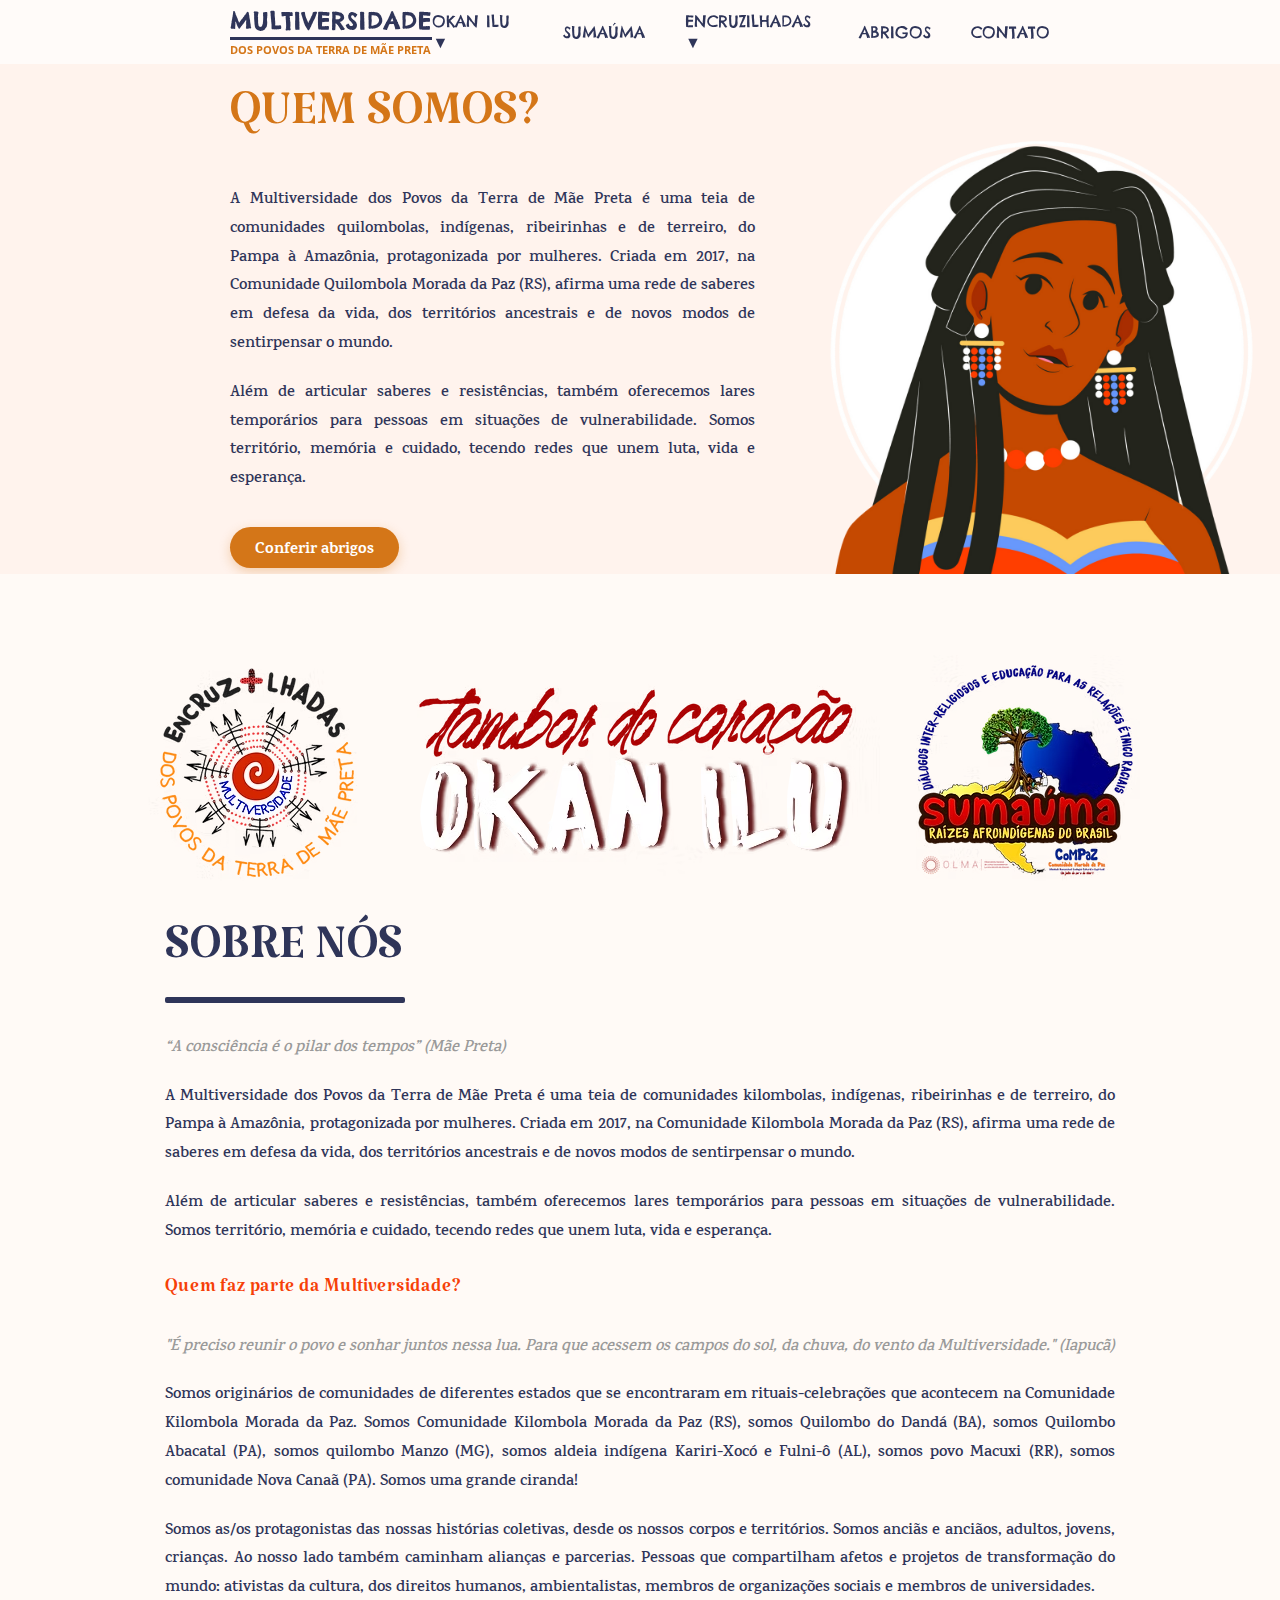
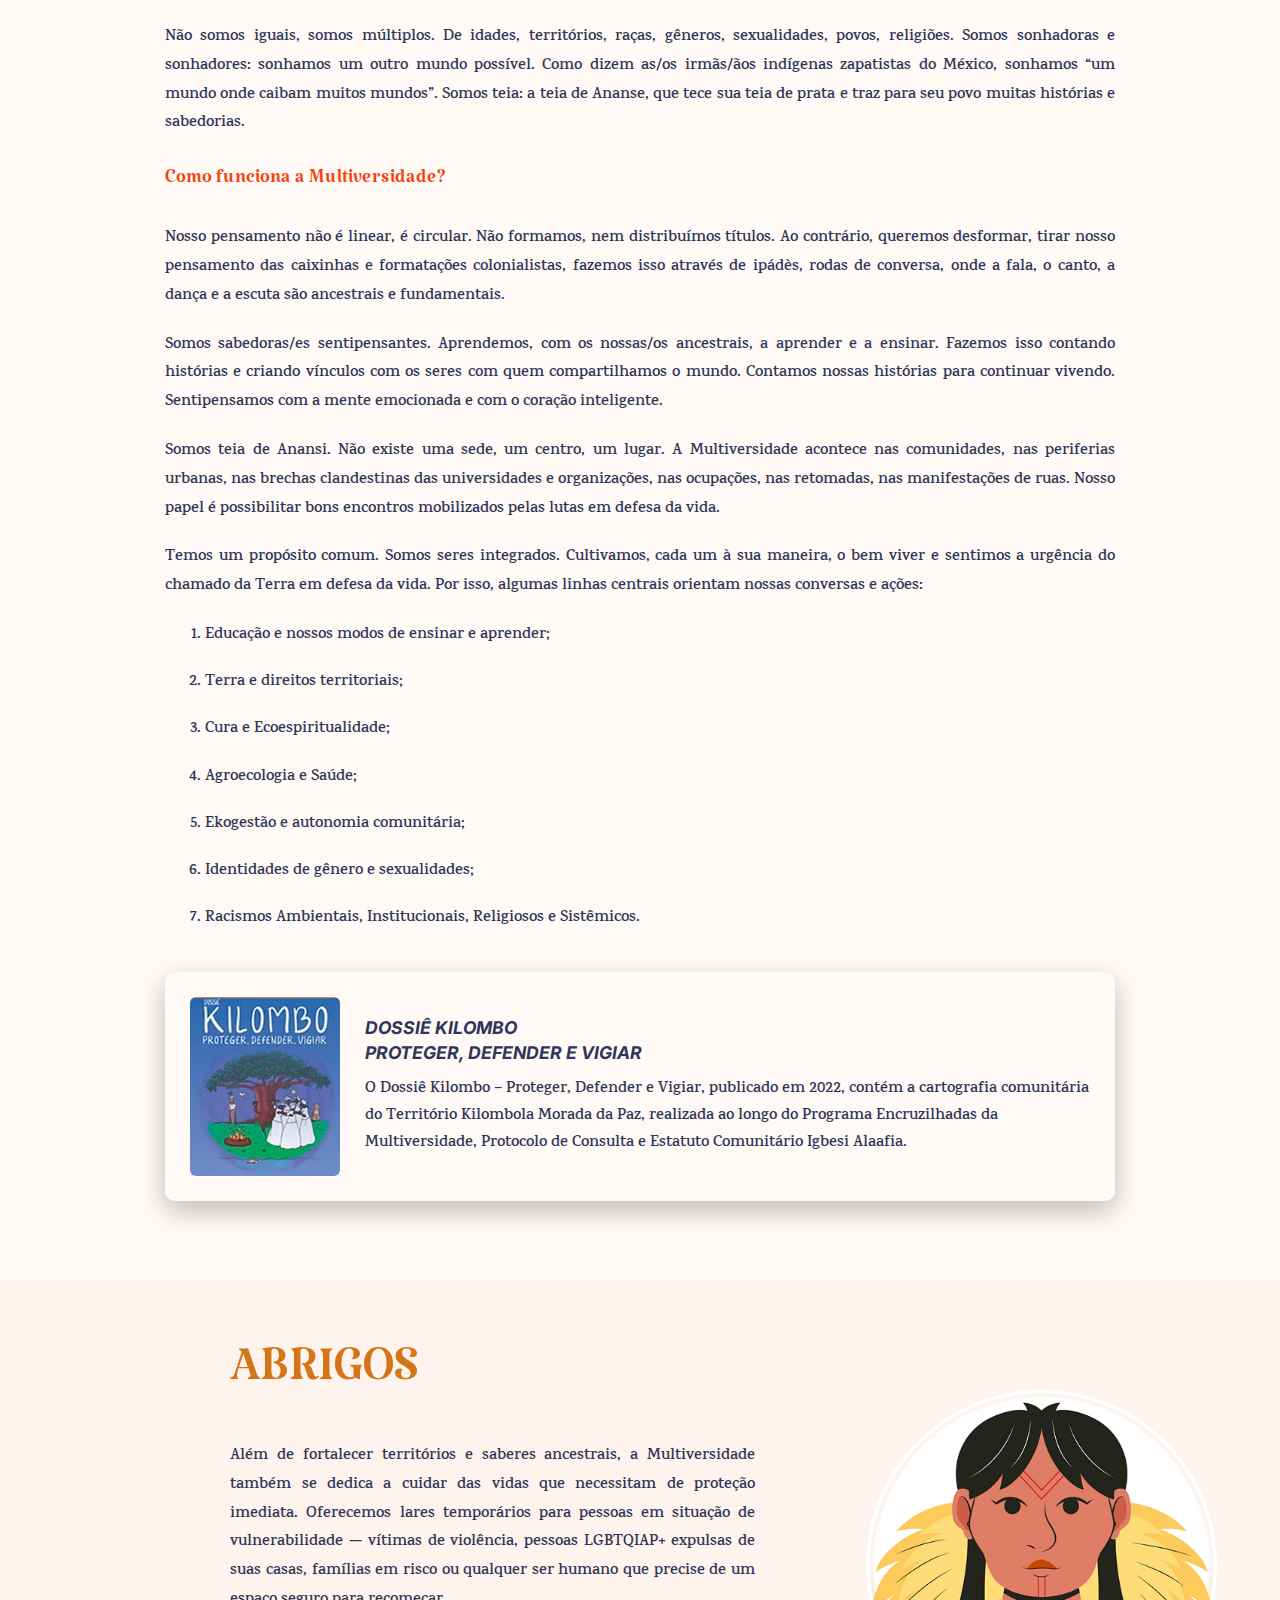
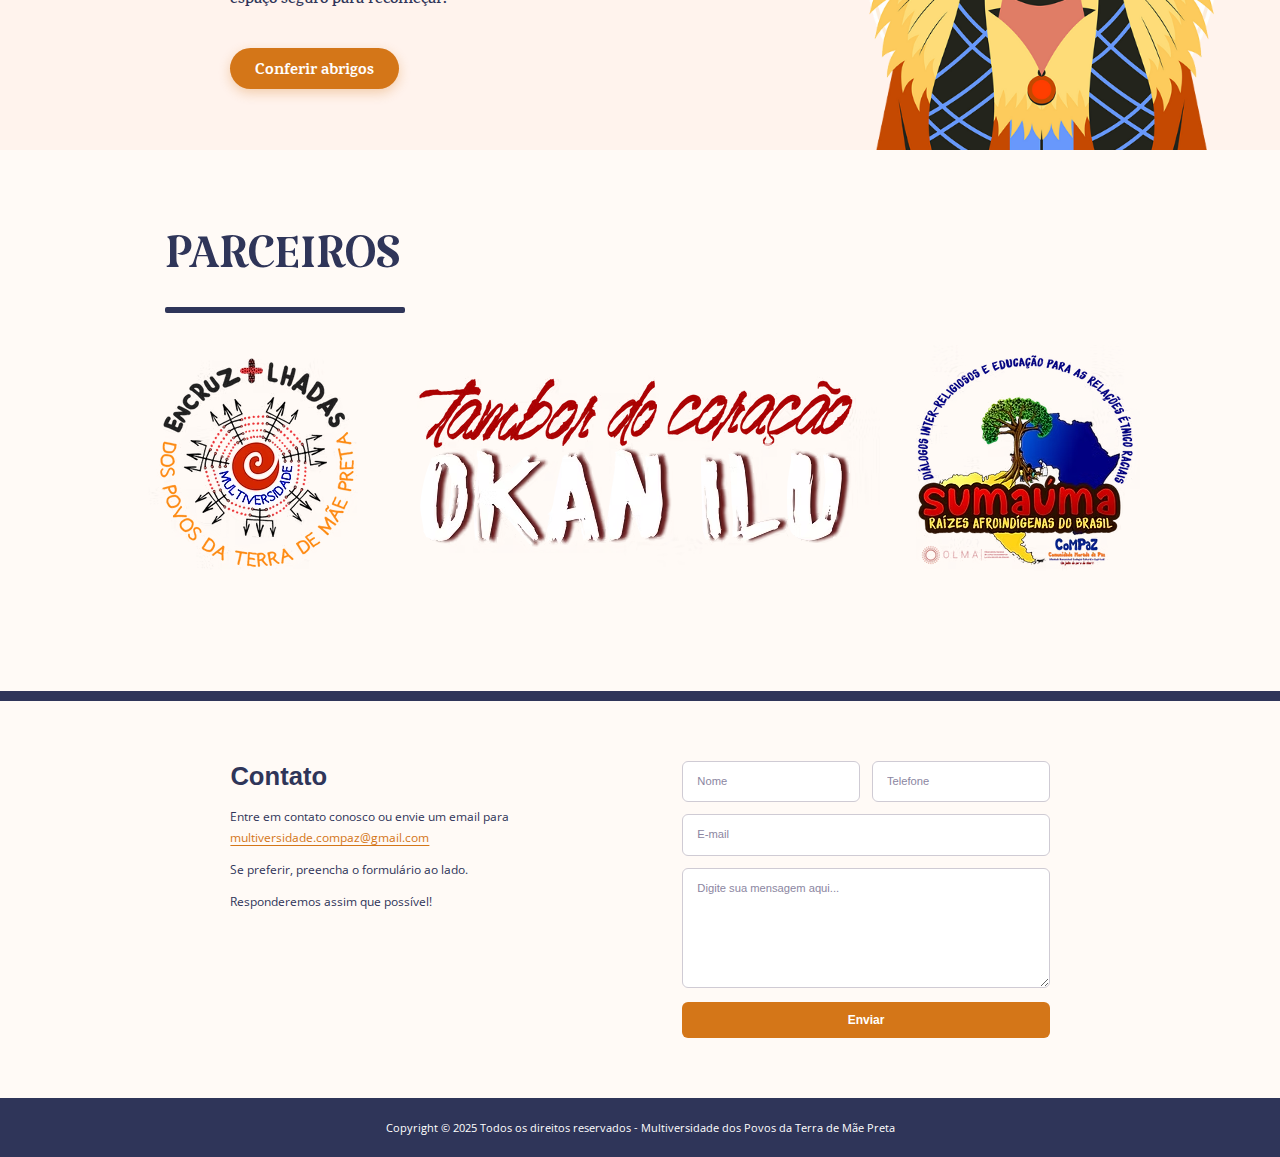
<file: index.html>
<!DOCTYPE html>
<html lang="pt-br">
  <head>
    <meta charset="UTF-8" />
    <meta name="viewport" content="width=device-width, initial-scale=1.0" />
    <link rel="stylesheet" href="./assets/css/style.css" />
    <title>Multiversidade dos Povos da Terra de Mãe Preta</title>
  </head>
  <body>
    <header class="header">
      <a href="index.html#home" class="logo-text">
        <span class="logo-title">MULTIVERSIDADE</span>
        <span class="logo-subtitle">DOS POVOS DA TERRA DE MÃE PRETA</span>
      </a>
      <button
        id="menu-toggle"
        aria-label="Abrir menu"
        aria-controls="nav"
        aria-expanded="false"
      >
        ☰
      </button>
      <nav class="navbar" id="nav">
        <button id="menu-close" aria-label="Fechar menu">✕</button>
        <ul class="nav-list">
          <li class="has-dropdown">
            <a href="okan-ilu.html" class="dropdown-toggle">
              OKAN ILU
              <span
                class="arrow"
                role="button"
                tabindex="0"
                aria-expanded="false"
                aria-label="Abrir submenu"
                >▼</span
              >
            </a>
            <ul class="dropdown">
              <li><a href="okan-ilu-2017.html" class="active">2017</a></li>
              <li><a href="okan-ilu-2018.html" class="active">2018</a></li>
              <li><a href="okan-ilu-2019.html" class="active">2019</a></li>
              <li><a href="okan-ilu-2020.html" class="active">2020</a></li>
              <li><a href="okan-ilu-2021.html" class="active">2021</a></li>
              <li><a href="okan-ilu-2022.html" class="active">2022</a></li>
            </ul>
          </li>
          <li><a href="sumauma.html">SUMAÚMA</a></li>
          <li class="has-dropdown encruzilhadas">
            <a href="encruzilhadas.html" class="dropdown-toggle">
              ENCRUZILHADAS
              <span
                class="arrow"
                role="button"
                tabindex="0"
                aria-expanded="false"
                aria-label="Abrir submenu"
                >▼</span
              >
            </a>
            <ul class="dropdown">
              <li>
                <a href="encruzilhadas-programa.html" class="active"
                  >O PROGRAMA</a
                >
              </li>
              <li>
                <a href="encruzilhadas-jovens.html" class="active"
                  >JOVENS MULTIPLICADORES</a
                >
              </li>
              <li>
                <a href="okan-ilu-2021.html" class="active">OKAN ILU 2021</a>
              </li>
              <li>
                <a href="encruzilhadas-esperanca.html" class="active"
                  >TECENDO A ESPERANÇA</a
                >
              </li>
              <li>
                <a href="encruzilhadas-festival.html" class="active"
                  >FESTIVAL DA MULTIVERSIDADE</a
                >
              </li>
              <li>
                <a href="encruzilhadas-encontros.html" class="active"
                  >ENCONTROS COMUNITÁRIOS</a
                >
              </li>
            </ul>
          </li>
          <li><a href="abrigos.html">ABRIGOS</a></li>
          <li><a href="contatos.html">CONTATO</a></li>
        </ul>
      </nav>
    </header>
    <main>
      <section class="quem-somos"id="quem-somos">
        <div class="quem-somos-container">
          <div class="quem-somos-text">
            <h2>QUEM SOMOS?</h2>
            <p>
              A Multiversidade dos Povos da Terra de Mãe Preta é uma teia de
              comunidades quilombolas, indígenas, ribeirinhas e de terreiro, do
              Pampa à Amazônia, protagonizada por mulheres. Criada em 2017, na
              Comunidade Quilombola Morada da Paz (RS), afirma uma rede de
              saberes em defesa da vida, dos territórios ancestrais e de novos
              modos de sentirpensar o mundo.
            </p>
            <p>
              Além de articular saberes e resistências, também oferecemos lares
              temporários para pessoas em situações de vulnerabilidade. Somos
              território, memória e cuidado, tecendo redes que unem luta, vida e
              esperança.
            </p>
            <a href="abrigos.html" class="btn-quem-somos">Conferir abrigos</a>
          </div>
          <div class="quem-somos-image">
            <img
              src="assets/img/index/1.png"
              alt="Ilustração de uma mulher negra/indígena com tranças longas e brincos coloridos, olhando para frente."
            />
          </div>
        </div>
      </section>

      <section class="sobre-nos" id="sobre-nos">
        <div class="sobre-nos-container">
          <div class="sobre-nos-symbol">
            <img src="assets/img/index/2.png" alt="Encruzilhadas" />
            <img
              src="assets/img/index/3.png"
              alt="Tambor do Coração OKAN ILU"
            />
            <img src="assets/img/index/4.png" alt="Sumaúma" />
          </div>

          <div class="sobre-nos-text">
            <h2 class="sobre-nos-title">SOBRE NÓS</h2>
            <p class="sobre-nos-legend">
              “A consciência é o pilar dos tempos” (Mãe Preta)
            </p>
            <p>
              A Multiversidade dos Povos da Terra de Mãe Preta é uma teia de
              comunidades kilombolas, indígenas, ribeirinhas e de terreiro, do
              Pampa à Amazônia, protagonizada por mulheres. Criada em 2017, na
              Comunidade Kilombola Morada da Paz (RS), afirma uma rede de
              saberes em defesa da vida, dos territórios ancestrais e de novos
              modos de sentirpensar o mundo.
            </p>
            <p>
              Além de articular saberes e resistências, também oferecemos lares
              temporários para pessoas em situações de vulnerabilidade. Somos
              território, memória e cuidado, tecendo redes que unem luta, vida e
              esperança.
            </p>
          </div>

          <div class="sobre-nos-text">
            <h3 class="sobre-nos-subtitle">
              Quem faz parte da Multiversidade?
            </h3>
            <p class="sobre-nos-subtitle-quote">
              "É preciso reunir o povo e sonhar juntos nessa lua. Para que
              acessem os campos do sol, da chuva, do vento da Multiversidade."
              (Iapucã)
            </p>
            <p>
              Somos originários de comunidades de diferentes estados que se
              encontraram em rituais-celebrações que acontecem na Comunidade
              Kilombola Morada da Paz. Somos Comunidade Kilombola Morada da Paz
              (RS), somos Quilombo do Dandá (BA), somos Quilombo Abacatal (PA),
              somos quilombo Manzo (MG), somos aldeia indígena Kariri-Xocó e
              Fulni-ô (AL), somos povo Macuxi (RR), somos comunidade Nova Canaã
              (PA). Somos uma grande ciranda!
            </p>
            <p>
              Somos as/os protagonistas das nossas histórias coletivas, desde os
              nossos corpos e territórios. Somos anciãs e anciãos, adultos,
              jovens, crianças. Ao nosso lado também caminham alianças e
              parcerias. Pessoas que compartilham afetos e projetos de
              transformação do mundo: ativistas da cultura, dos direitos
              humanos, ambientalistas, membros de organizações sociais e membros
              de universidades.
            </p>
            <p>
              Não somos iguais, somos múltiplos. De idades, territórios, raças,
              gêneros, sexualidades, povos, religiões. Somos sonhadoras e
              sonhadores: sonhamos um outro mundo possível. Como dizem as/os
              irmãs/ãos indígenas zapatistas do México, sonhamos “um mundo onde
              caibam muitos mundos”. Somos teia: a teia de Ananse, que tece sua
              teia de prata e traz para seu povo muitas histórias e sabedorias.
            </p>
          </div>

          <div class="sobre-nos-text">
            <h3 class="sobre-nos-subtitle">Como funciona a Multiversidade?</h3>
            <p>
              Nosso pensamento não é linear, é circular. Não formamos, nem
              distribuímos títulos. Ao contrário, queremos desformar, tirar
              nosso pensamento das caixinhas e formatações colonialistas,
              fazemos isso através de ipádès, rodas de conversa, onde a fala, o
              canto, a dança e a escuta são ancestrais e fundamentais.
            </p>
            <p>
              Somos sabedoras/es sentipensantes. Aprendemos, com os nossas/os
              ancestrais, a aprender e a ensinar. Fazemos isso contando
              histórias e criando vínculos com os seres com quem compartilhamos
              o mundo. Contamos nossas histórias para continuar vivendo.
              Sentipensamos com a mente emocionada e com o coração inteligente.
            </p>
            <p>
              Somos teia de Anansi. Não existe uma sede, um centro, um lugar. A
              Multiversidade acontece nas comunidades, nas periferias urbanas,
              nas brechas clandestinas das universidades e organizações, nas
              ocupações, nas retomadas, nas manifestações de ruas. Nosso papel é
              possibilitar bons encontros mobilizados pelas lutas em defesa da
              vida.
            </p>
            <p>
              Temos um propósito comum. Somos seres integrados. Cultivamos, cada
              um à sua maneira, o bem viver e sentimos a urgência do chamado da
              Terra em defesa da vida. Por isso, algumas linhas centrais
              orientam nossas conversas e ações:
            </p>
          </div>

          <div class="sobre-nos-text">
            <ol>
              <li>Educação e nossos modos de ensinar e aprender;</li>
              <li>Terra e direitos territoriais;</li>
              <li>Cura e Ecoespiritualidade;</li>
              <li>Agroecologia e Saúde;</li>
              <li>Ekogestão e autonomia comunitária;</li>
              <li>Identidades de gênero e sexualidades;</li>
              <li>
                Racismos Ambientais, Institucionais, Religiosos e Sistêmicos.
              </li>
            </ol>
          </div>

          <div class="dossie-box">
            <img src="assets/img/index/5.png" alt="Dossiê Kilombo" />
            <div class="dossie-text">
              <h4>DOSSIÊ KILOMBO<br />Proteger, Defender e Vigiar</h4>
              <p>
                O Dossiê Kilombo – Proteger, Defender e Vigiar, publicado em
                2022, contém a cartografia comunitária do Território Kilombola
                Morada da Paz, realizada ao longo do Programa Encruzilhadas da
                Multiversidade, Protocolo de Consulta e Estatuto Comunitário
                Igbesi Alaafia.
              </p>
            </div>
          </div>
        </div>
      </section>

      <section id="abrigos">
        <div class="abrigos-container">
          <div class="abrigos-text">
            <h2>ABRIGOS</h2>
            <p>
              Além de fortalecer territórios e saberes ancestrais, a
              Multiversidade também se dedica a cuidar das vidas que necessitam
              de proteção imediata. Oferecemos lares temporários para pessoas em
              situação de vulnerabilidade — vítimas de violência, pessoas
              LGBTQIAP+ expulsas de suas casas, famílias em risco ou qualquer
              ser humano que precise de um espaço seguro para recomeçar.
            </p>
            <a href="abrigos.html" class="btn-abrigos">Conferir abrigos</a>
          </div>
          <div class="abrigos-image">
            <img
              src="assets/img/index/6.png"
              alt="Ilustração de uma mulher indígena com brincos coloridos, olhando para frente."
            />
          </div>
        </div>
      </section>

      <section class="parceiros" id="parceiros">
        <div class="parceiros-container">
          <div class="parceiros-text">
            <h2 class="parceiros-title">PARCEIROS</h2>
            </div>
          <div class="parceiros-symbol">
            <img src="assets/img/index/2.png" alt="Encruzilhadas" />
            <img
              src="assets/img/index/3.png"
              alt="Tambor do Coração OKAN ILU"
            />
            <img src="assets/img/index/4.png" alt="Sumaúma" />
          </div>
        </div>
      </section>

    </main>
    <footer class="footer">
      <div class="footer-bar"></div>
      <div class="footer-top">
        <div class="footer-grid">
          <div class="footer-info">
            <h2>Contato</h2>
            <p>
              Entre em contato conosco ou envie um email para
              <a href="mailto:multiversidade.compaz@gmail.com"
                >multiversidade.compaz@gmail.com</a
              >
            </p>
            <p>Se preferir, preencha o formulário ao lado.</p>
            <p>Responderemos assim que possível!</p>
          </div>
          <form class="contact-form" action="#" method="post" novalidate>
            <div class="form-row two">
              <input type="text" name="nome" placeholder="Nome" required />
              <input type="tel" name="telefone" placeholder="Telefone" />
            </div>
            <div class="form-row">
              <input type="email" name="email" placeholder="E-mail" required />
            </div>
            <div class="form-row">
              <textarea
                name="mensagem"
                rows="6"
                placeholder="Digite sua mensagem aqui..."
              ></textarea>
            </div>
            <button type="submit" class="btn-submit">Enviar</button>
          </form>
        </div>
      </div>
      <div class="footer-bottom">
        <p>
          Copyright © 2025 Todos os direitos reservados - Multiversidade dos
          Povos da Terra de Mãe Preta
        </p>
      </div>
    </footer>
    <script src="./assets/js/scripts.js" defer></script>
  </body>
</html>
</file>
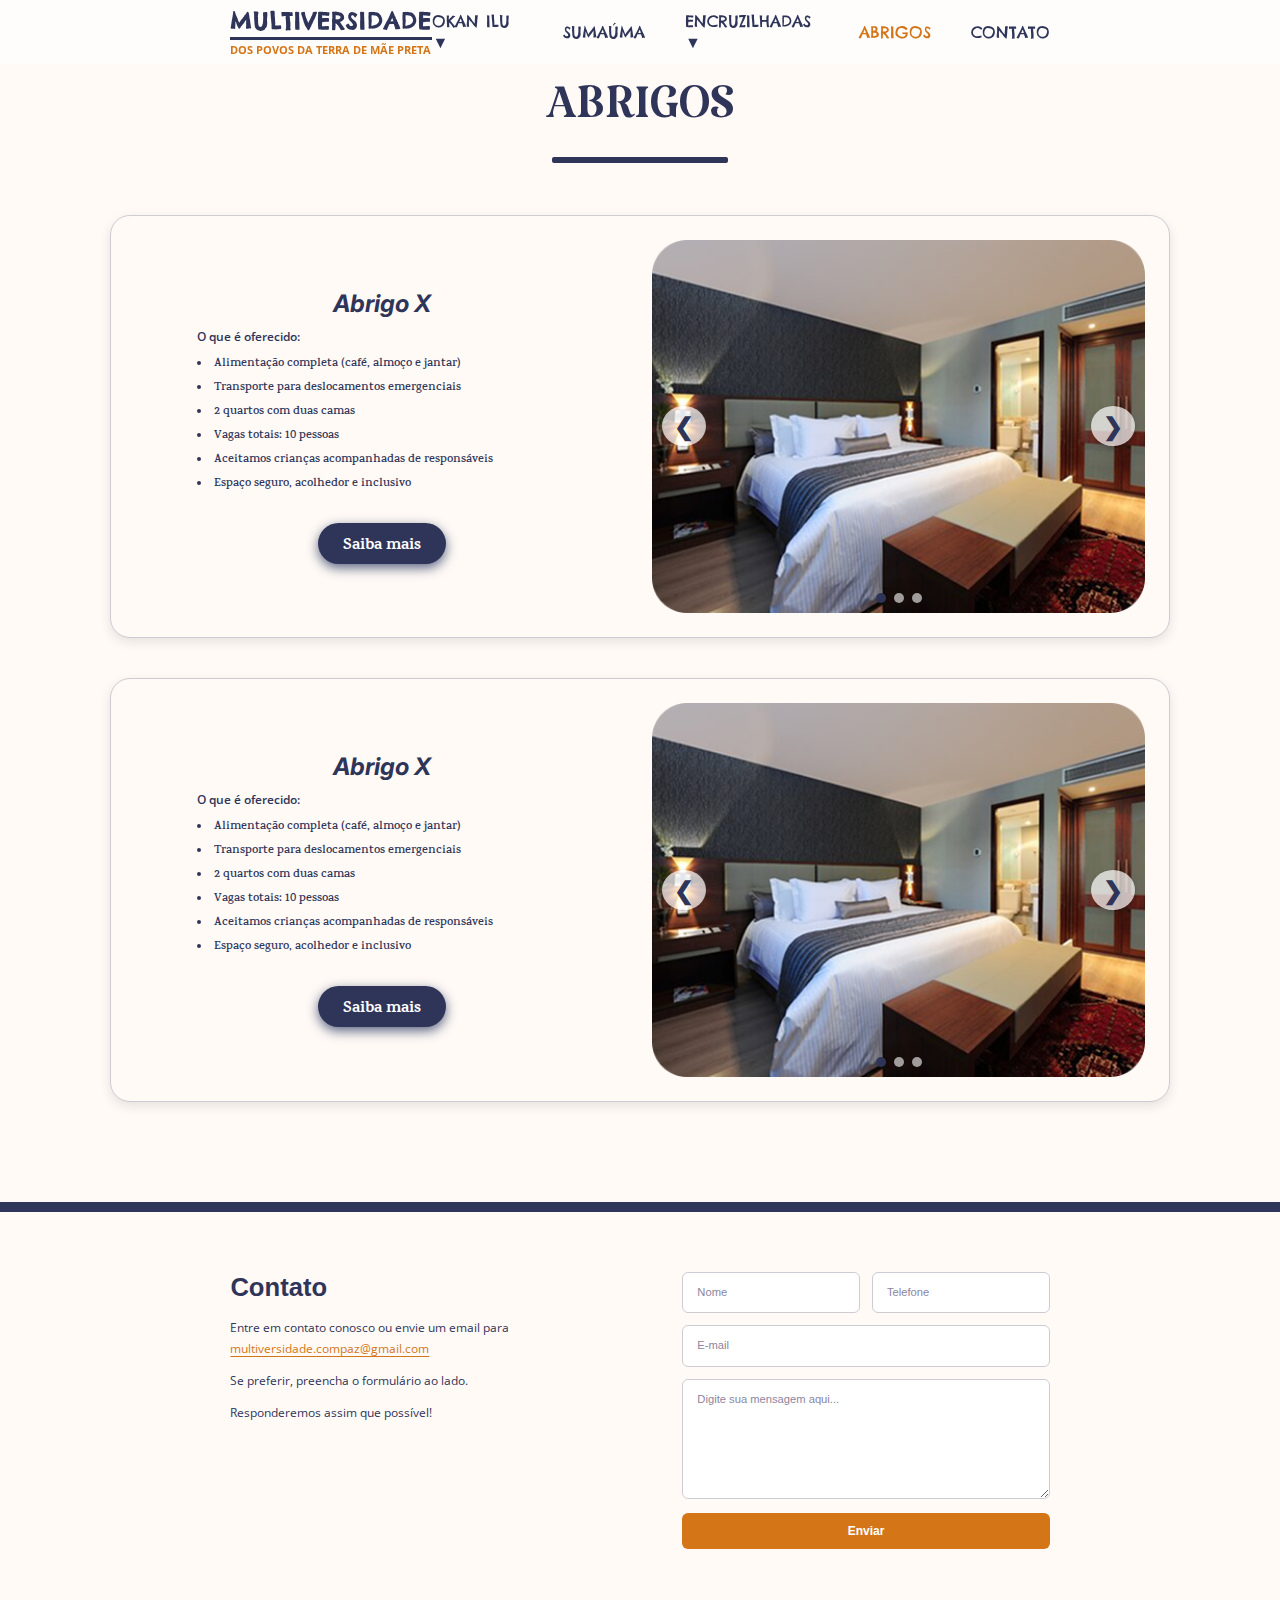
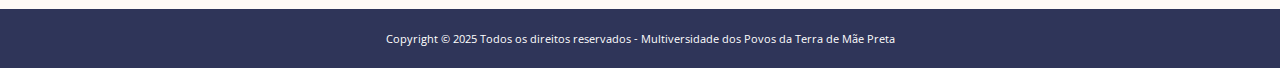
<file: abrigos.html>
<!DOCTYPE html>
<html lang="pt-br">
  <head>
    <meta charset="UTF-8" />
    <meta name="viewport" content="width=device-width, initial-scale=1.0" />
    <link rel="stylesheet" href="./assets/css/style.css" />
    <title>Multiversidade dos Povos da Terra de Mãe Preta</title>
  </head>
  <body>
    <header class="header">
      <a href="index.html#home" class="logo-text">
        <span class="logo-title">MULTIVERSIDADE</span>
        <span class="logo-subtitle">DOS POVOS DA TERRA DE MÃE PRETA</span>
      </a>
      <button
        id="menu-toggle"
        aria-label="Abrir menu"
        aria-controls="nav"
        aria-expanded="false"
      >
        ☰
      </button>
      <nav class="navbar" id="nav">
        <button id="menu-close" aria-label="Fechar menu">✕</button>
        <ul class="nav-list">
          <li class="has-dropdown">
            <a href="okan-ilu.html" class="dropdown-toggle">
              OKAN ILU
              <span
                class="arrow"
                role="button"
                tabindex="0"
                aria-expanded="false"
                aria-label="Abrir submenu"
                >▼</span
              >
            </a>
            <ul class="dropdown">
              <li><a href="okan-ilu-2017.html" class="active">2017</a></li>
              <li><a href="okan-ilu-2018.html" class="active">2018</a></li>
              <li><a href="okan-ilu-2019.html" class="active">2019</a></li>
              <li><a href="okan-ilu-2020.html" class="active">2020</a></li>
              <li><a href="okan-ilu-2021.html" class="active">2021</a></li>
              <li><a href="okan-ilu-2022.html" class="active">2022</a></li>
            </ul>
          </li>
          <li><a href="sumauma.html">SUMAÚMA</a></li>
          <li class="has-dropdown encruzilhadas">
            <a href="encruzilhadas.html" class="dropdown-toggle">
              ENCRUZILHADAS
              <span
                class="arrow"
                role="button"
                tabindex="0"
                aria-expanded="false"
                aria-label="Abrir submenu"
                >▼</span
              >
            </a>
            <ul class="dropdown">
              <li>
                <a href="encruzilhadas-programa.html" class="active"
                  >O PROGRAMA</a
                >
              </li>
              <li>
                <a href="encruzilhadas-jovens.html" class="active"
                  >JOVENS MULTIPLICADORES</a
                >
              </li>
              <li>
                <a href="okan-ilu-2021.html" class="active">OKAN ILU 2021</a>
              </li>
              <li>
                <a href="encruzilhadas-esperanca.html" class="active"
                  >TECENDO A ESPERANÇA</a
                >
              </li>
              <li>
                <a href="encruzilhadas-festival.html" class="active"
                  >FESTIVAL DA MULTIVERSIDADE</a
                >
              </li>
              <li>
                <a href="encruzilhadas-encontros.html" class="active"
                  >ENCONTROS COMUNITÁRIOS</a
                >
              </li>
            </ul>
          </li>
          <li><a href="abrigos.html">ABRIGOS</a></li>
          <li><a href="contatos.html">CONTATO</a></li>
        </ul>
      </nav>
    </header>
    <main>
      <section class="abrigos-pag" id="abrigos-pag">
        <div class="abrigos-pag-container">
          <div class="abrigos-pag-text">
            <h2 class="abrigos-pag-title">ABRIGOS</h2>
          </div>
        </div>

        <div class="abrigos-pag-card-container">
          <div class="abrigos-pag-card">
            <div class="card-content">
              <h2>Abrigo X</h2>
              <div class="card-content-text">
                <p class="oferecido-title">O que é oferecido:</p>
                <ul>
                  <li>Alimentação completa (café, almoço e jantar)</li>
                  <li>Transporte para deslocamentos emergenciais</li>
                  <li>2 quartos com duas camas</li>
                  <li>Vagas totais: 10 pessoas</li>
                  <li>Aceitamos crianças acompanhadas de responsáveis</li>
                  <li>Espaço seguro, acolhedor e inclusivo</li>
                </ul>
              </div>
              <button class="btn-saiba-mais">Saiba mais</button>
            </div>

            <div class="image-slider-container">
              <button class="slider-arrow left-arrow">
                <span class="arrow-icon">&#10094;</span>
              </button>
              <div class="abrigos-pag-image">
                <img src="assets/img/abrigos/1.png" alt="Imagem de um abrigo" />
              </div>
              <button class="slider-arrow right-arrow">
                <span class="arrow-icon">&#10095;</span>
              </button>
              <div class="slider-dots">
                <span class="dot active"></span>
                <span class="dot"></span>
                <span class="dot"></span>
              </div>
            </div>
          </div>
        </div>

        <div class="abrigos-pag-card-container">
          <div class="abrigos-pag-card">
            <div class="card-content">
              <h2>Abrigo X</h2>
              <div class="card-content-text">
                <p class="oferecido-title">O que é oferecido:</p>
                <ul>
                  <li>Alimentação completa (café, almoço e jantar)</li>
                  <li>Transporte para deslocamentos emergenciais</li>
                  <li>2 quartos com duas camas</li>
                  <li>Vagas totais: 10 pessoas</li>
                  <li>Aceitamos crianças acompanhadas de responsáveis</li>
                  <li>Espaço seguro, acolhedor e inclusivo</li>
                </ul>
              </div>
              <button class="btn-saiba-mais">Saiba mais</button>
            </div>

            <div class="image-slider-container">
              <button class="slider-arrow left-arrow">
                <span class="arrow-icon">&#10094;</span>
              </button>
              <div class="abrigos-pag-image">
                <img src="assets/img/abrigos/1.png" alt="Imagem de um abrigo" />
              </div>
              <button class="slider-arrow right-arrow">
                <span class="arrow-icon">&#10095;</span>
              </button>
              <div class="slider-dots">
                <span class="dot active"></span>
                <span class="dot"></span>
                <span class="dot"></span>
              </div>
            </div>
          </div>
        </div>
      </section>
    </main>
    <footer class="footer">
      <div class="footer-bar"></div>
      <div class="footer-top">
        <div class="footer-grid">
          <div class="footer-info">
            <h2>Contato</h2>
            <p>
              Entre em contato conosco ou envie um email para
              <a href="mailto:multiversidade.compaz@gmail.com"
                >multiversidade.compaz@gmail.com</a
              >
            </p>
            <p>Se preferir, preencha o formulário ao lado.</p>
            <p>Responderemos assim que possível!</p>
          </div>
          <form class="contact-form" action="#" method="post" novalidate>
            <div class="form-row two">
              <input type="text" name="nome" placeholder="Nome" required />
              <input type="tel" name="telefone" placeholder="Telefone" />
            </div>
            <div class="form-row">
              <input type="email" name="email" placeholder="E-mail" required />
            </div>
            <div class="form-row">
              <textarea
                name="mensagem"
                rows="6"
                placeholder="Digite sua mensagem aqui..."
              ></textarea>
            </div>
            <button type="submit" class="btn-submit">Enviar</button>
          </form>
        </div>
      </div>
      <div class="footer-bottom">
        <p>
          Copyright © 2025 Todos os direitos reservados - Multiversidade dos
          Povos da Terra de Mãe Preta
        </p>
      </div>
    </footer>
    <script src="./assets/js/scripts.js" defer></script>
  </body>
</html>
</file>
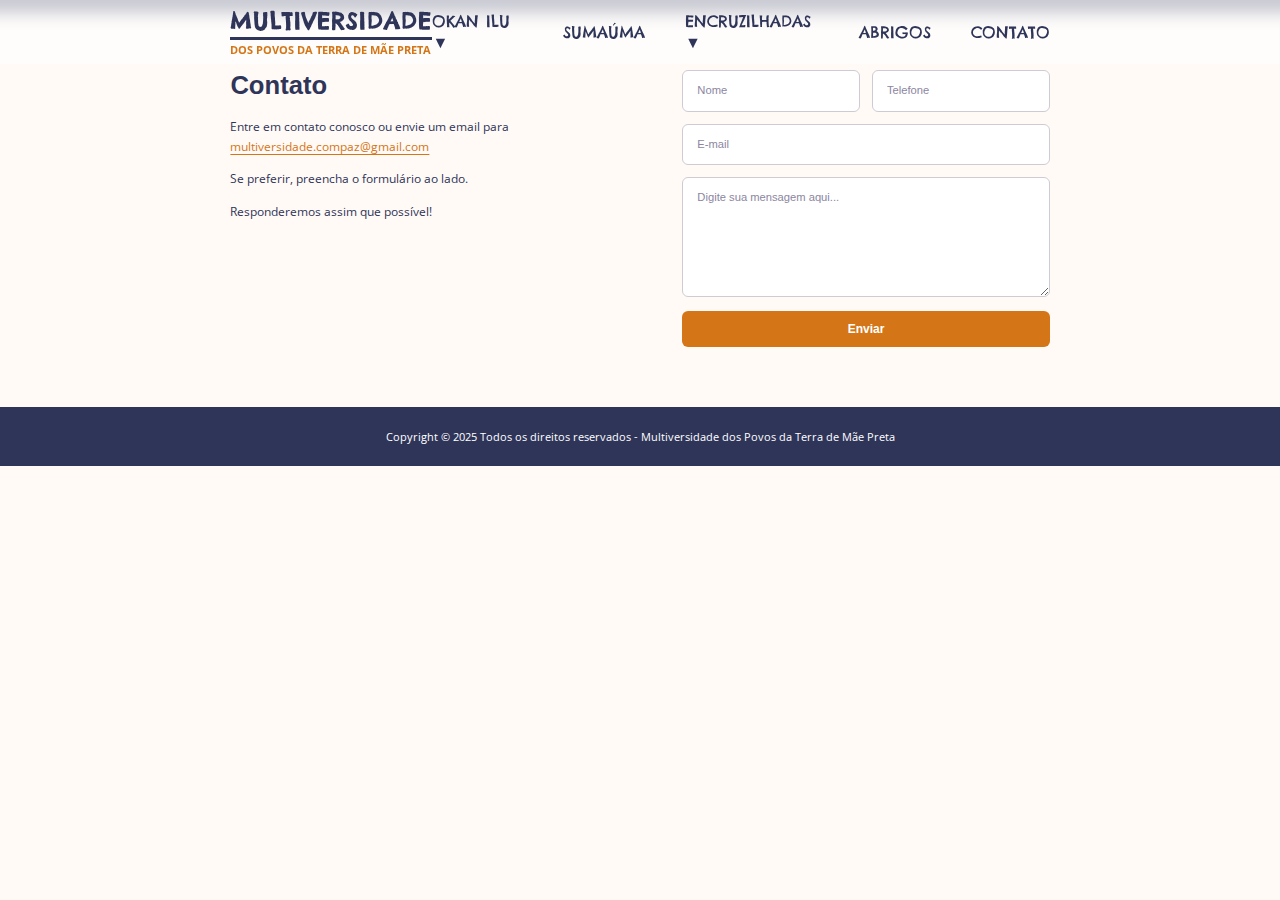
<file: base.html>
<!DOCTYPE html>
<html lang="pt-br">
  <head>
    <meta charset="UTF-8" />
    <meta name="viewport" content="width=device-width, initial-scale=1.0" />
    <link rel="stylesheet" href="./assets/css/style.css" />
    <title>Multiversidade dos Povos da Terra de Mãe Preta</title>
  </head>
  <body>
    <header class="header">
      <a href="index.html#home" class="logo-text">
        <span class="logo-title">MULTIVERSIDADE</span>
        <span class="logo-subtitle">DOS POVOS DA TERRA DE MÃE PRETA</span>
      </a>
      <button
        id="menu-toggle"
        aria-label="Abrir menu"
        aria-controls="nav"
        aria-expanded="false"
      >
        ☰
      </button>
      <nav class="navbar" id="nav">
        <button id="menu-close" aria-label="Fechar menu">✕</button>
        <ul class="nav-list">
          <li class="has-dropdown">
            <a href="okan-ilu.html" class="dropdown-toggle">
              OKAN ILU
              <span
                class="arrow"
                role="button"
                tabindex="0"
                aria-expanded="false"
                aria-label="Abrir submenu"
                >▼</span
              >
            </a>
            <ul class="dropdown">
              <li><a href="okan-ilu-2017.html" class="active">2017</a></li>
              <li><a href="okan-ilu-2018.html" class="active">2018</a></li>
              <li><a href="okan-ilu-2019.html" class="active">2019</a></li>
              <li><a href="okan-ilu-2020.html" class="active">2020</a></li>
              <li><a href="okan-ilu-2021.html" class="active">2021</a></li>
              <li><a href="okan-ilu-2022.html" class="active">2022</a></li>
            </ul>
          </li>
          <li><a href="sumauma.html">SUMAÚMA</a></li>
          <li class="has-dropdown encruzilhadas">
            <a href="encruzilhadas.html" class="dropdown-toggle">
              ENCRUZILHADAS
              <span
                class="arrow"
                role="button"
                tabindex="0"
                aria-expanded="false"
                aria-label="Abrir submenu"
                >▼</span
              >
            </a>
            <ul class="dropdown">
              <li>
                <a href="encruzilhadas-programa.html" class="active"
                  >O PROGRAMA</a
                >
              </li>
              <li>
                <a href="encruzilhadas-jovens.html" class="active"
                  >JOVENS MULTIPLICADORES</a
                >
              </li>
              <li>
                <a href="okan-ilu-2021.html" class="active">OKAN ILU 2021</a>
              </li>
              <li>
                <a href="encruzilhadas-esperanca.html" class="active"
                  >TECENDO A ESPERANÇA</a
                >
              </li>
              <li>
                <a href="encruzilhadas-festival.html" class="active"
                  >FESTIVAL DA MULTIVERSIDADE</a
                >
              </li>
              <li>
                <a href="encruzilhadas-encontros.html" class="active"
                  >ENCONTROS COMUNITÁRIOS</a
                >
              </li>
            </ul>
          </li>
          <li><a href="abrigos.html">ABRIGOS</a></li>
          <li><a href="contatos.html">CONTATO</a></li>
        </ul>
      </nav>
    </header>
    <main>
      <section id="home"></section>
    </main>
    <footer class="footer">
      <div class="footer-bar"></div>
      <div class="footer-top">
        <div class="footer-grid">
          <div class="footer-info">
            <h2>Contato</h2>
            <p>
              Entre em contato conosco ou envie um email para
              <a href="mailto:multiversidade.compaz@gmail.com"
                >multiversidade.compaz@gmail.com</a
              >
            </p>
            <p>Se preferir, preencha o formulário ao lado.</p>
            <p>Responderemos assim que possível!</p>
          </div>
          <form class="contact-form" action="#" method="post" novalidate>
            <div class="form-row two">
              <input type="text" name="nome" placeholder="Nome" required />
              <input type="tel" name="telefone" placeholder="Telefone" />
            </div>
            <div class="form-row">
              <input type="email" name="email" placeholder="E-mail" required />
            </div>
            <div class="form-row">
              <textarea
                name="mensagem"
                rows="6"
                placeholder="Digite sua mensagem aqui..."
              ></textarea>
            </div>
            <button type="submit" class="btn-submit">Enviar</button>
          </form>
        </div>
      </div>
      <div class="footer-bottom">
        <p>
          Copyright © 2025 Todos os direitos reservados - Multiversidade dos
          Povos da Terra de Mãe Preta
        </p>
      </div>
    </footer>
    <script src="./assets/js/scripts.js" defer></script>
  </body>
</html>
</file>
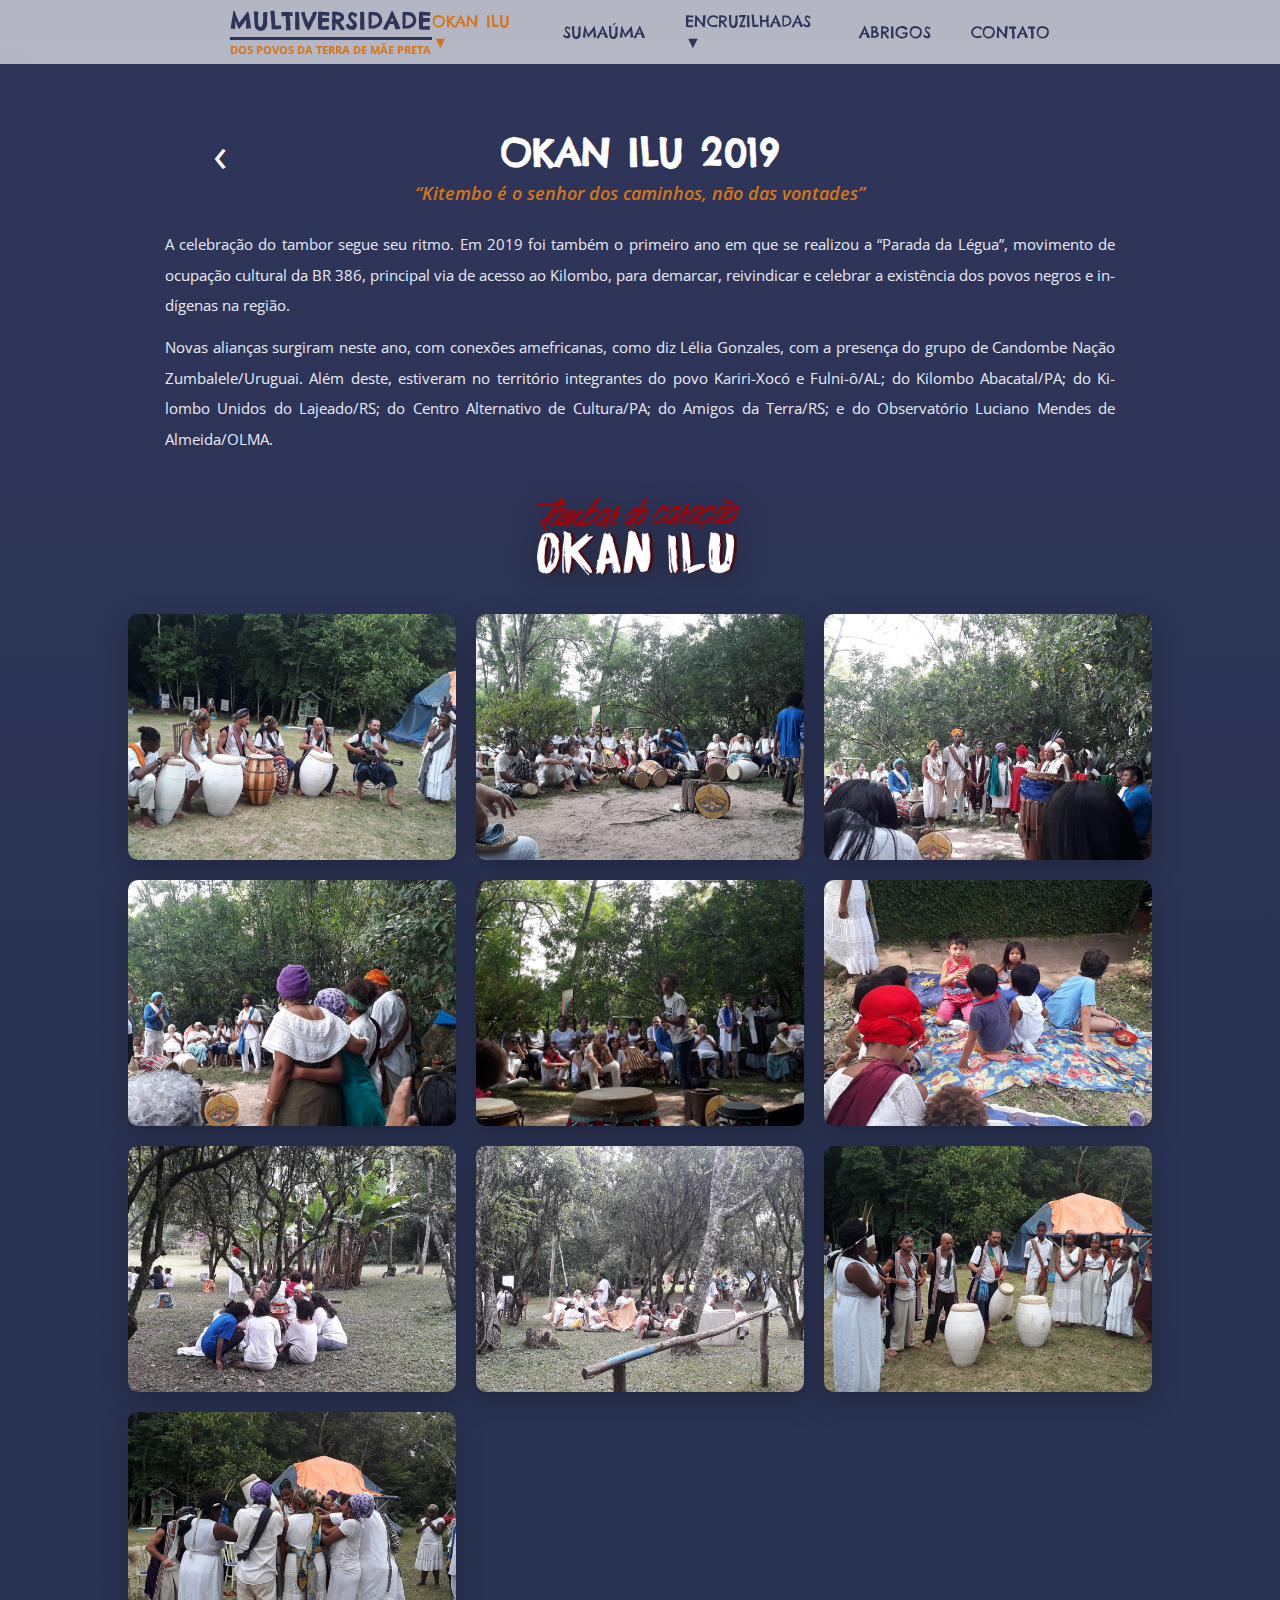
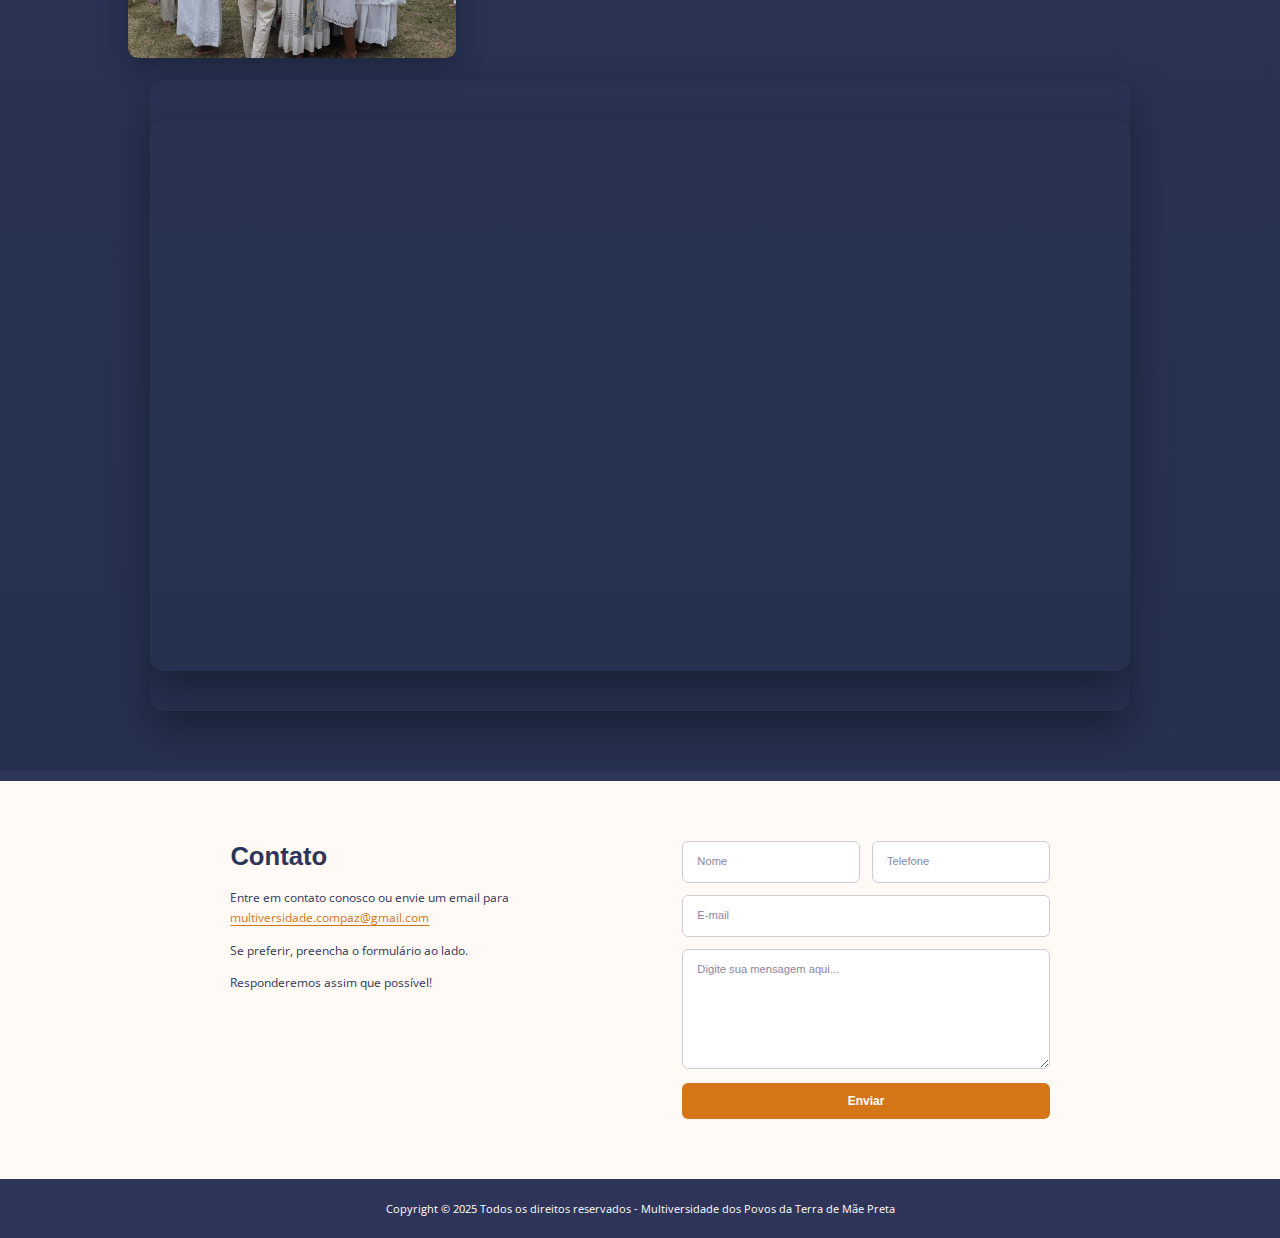
<file: okan-ilu-2019.html>
<!DOCTYPE html>
<html lang="pt-br">
  <head>
    <meta charset="UTF-8" />
    <meta name="viewport" content="width=device-width, initial-scale=1.0" />
    <link rel="stylesheet" href="./assets/css/style.css" />
    <link rel="stylesheet" href="./assets/css/okan-ilu.css" />
    <title>Okan Ilú - 2019 | Multiversidade</title>
  </head>
  <body>
    <header class="header">
      <a href="index.html#home" class="logo-text">
        <span class="logo-title">MULTIVERSIDADE</span>
        <span class="logo-subtitle">DOS POVOS DA TERRA DE MÃE PRETA</span>
      </a>

      <button
        id="menu-toggle"
        aria-label="Abrir menu"
        aria-controls="nav"
        aria-expanded="false"
      >
        ☰
      </button>

      <nav class="navbar" id="nav">
        <ul class="nav-list">
          <li class="has-dropdown">
            <a href="okan-ilu.html" class="dropdown-toggle">
              OKAN ILU
              <span
                class="arrow"
                role="button"
                tabindex="0"
                aria-expanded="false"
                aria-label="Abrir submenu"
                >▼</span
              >
            </a>
            <ul class="dropdown">
              <li><a href="okan-ilu-2017.html">2017</a></li>
              <li><a href="okan-ilu-2018.html">2018</a></li>
              <li><a href="okan-ilu-2019.html" class="active">2019</a></li>
              <li><a href="okan-ilu-2020.html">2020</a></li>
              <li><a href="okan-ilu-2021.html">2021</a></li>
              <li><a href="okan-ilu-2022.html">2022</a></li>
            </ul>
          </li>
          <li><a href="sumauma.html">SUMAÚMA</a></li>
          <li class="has-dropdown encruzilhadas">
            <a href="encruzilhadas.html" class="dropdown-toggle">
              ENCRUZILHADAS
              <span
                class="arrow"
                role="button"
                tabindex="0"
                aria-expanded="false"
                aria-label="Abrir submenu"
                >▼</span
              >
            </a>
            <ul class="dropdown">
              <li><a href="encruzilhadas-programa.html">O PROGRAMA</a></li>
              <li>
                <a href="encruzilhadas-jovens.html">JOVENS MULTIPLICADORES</a>
              </li>
              <li><a href="okan-ilu-2021.html">OKAN ILU 2021</a></li>
              <li>
                <a href="encruzilhadas-esperanca.html">TECENDO A ESPERANÇA</a>
              </li>
              <li>
                <a href="encruzilhadas-festival.html"
                  >FESTIVAL DA MULTIVERSIDADE</a
                >
              </li>
              <li>
                <a href="encruzilhadas-encontros.html"
                  >ENCONTROS COMUNITÁRIOS</a
                >
              </li>
            </ul>
          </li>
          <li><a href="abrigos.html">ABRIGOS</a></li>
          <li><a href="contatos.html">CONTATO</a></li>
        </ul>
      </nav>
    </header>

    <main>
      <section id="okan-2019" class="okan-section">
        <div class="okan-container">
          <a href="okan-ilu.html" class="okan-back" aria-label="Voltar">‹</a>

          <h1 class="okan-title">OKAN ILU 2019</h1>
          <p class="okan-legend">
            “Kitembo é o senhor dos caminhos, não das vontades”
          </p>

          <div class="okan-text">
            <p>
              A celebração do tambor segue seu ritmo. Em 2019 foi também o
              primeiro ano em que se realizou a “Parada da Légua”, movimento de
              ocupação cultural da BR 386, principal via de acesso ao Kilombo,
              para demarcar, reivindicar e celebrar a existência dos povos
              negros e indígenas na região.
            </p>
            <p>
              Novas alianças surgiram neste ano, com conexões amefricanas, como
              diz Lélia Gonzales, com a presença do grupo de Candombe Nação
              Zumbalele/Uruguai. Além deste, estiveram no território integrantes
              do povo Kariri-Xocó e Fulni-ô/AL; do Kilombo Abacatal/PA; do
              Kilombo Unidos do Lajeado/RS; do Centro Alternativo de Cultura/PA;
              do Amigos da Terra/RS; e do Observatório Luciano Mendes de
              Almeida/OLMA.
            </p>
          </div>

          <div class="okan-symbol">
            <img
              src="./assets/img/okan-ilu-2018/tambor-do-coração.png"
              alt="Símbolo/registro Okan Ilú 2019"
            />
          </div>

          <div class="okan-gallery">
            <figure>
              <img
                src="./assets/img/okan-ilu-2019/okan-ilu-2019-1.jpeg"
                alt="Okan Ilú 2019 - 1"
              />
            </figure>
            <figure>
              <img
                src="./assets/img/okan-ilu-2019/okan-ilu-2019-3.jpeg"
                alt="Okan Ilú 2019 - 3"
              />
            </figure>
            <figure>
              <img
                src="./assets/img/okan-ilu-2019/okan-ilu-2019-4.jpeg"
                alt="Okan Ilú 2019 - 4"
              />
            </figure>
            <figure>
              <img
                src="./assets/img/okan-ilu-2019/okan-ilu-2019-5.jpeg"
                alt="Okan Ilú 2019 - 5"
              />
            </figure>
            <figure>
              <img
                src="./assets/img/okan-ilu-2019/okan-ilu-2019-6.jpeg"
                alt="Okan Ilú 2019 - 6"
              />
            </figure>
            <figure>
              <img
                src="./assets/img/okan-ilu-2019/okan-ilu-2019-7.jpeg"
                alt="Okan Ilú 2019 - 7"
              />
            </figure>
            <figure>
              <img
                src="./assets/img/okan-ilu-2019/okan-ilu-2019-8.jpeg"
                alt="Okan Ilú 2019 - 8"
              />
            </figure>
            <figure>
              <img
                src="./assets/img/okan-ilu-2019/okan-ilu-2019-9.jpeg"
                alt="Okan Ilú 2019 - 9"
              />
            </figure>
            <figure>
              <img
                src="./assets/img/okan-ilu-2019/okan-ilu-2019-10.jpeg"
                alt="Okan Ilú 2019 - 10"
              />
            </figure>
            <figure>
              <img
                src="./assets/img/okan-ilu-2019/okan-ilu-2019-11.jpeg"
                alt="Okan Ilú 2019 - 11"
              />
            </figure>
          </div>

          <figure class="okan-hero">
            <div class="okan-video">
              <iframe
                src="https://www.youtube.com/embed/ywNgVN41H5k"
                title="Okan Ilú 2019 - Vídeo"
                frameborder="0"
                allow="accelerometer; autoplay; clipboard-write; encrypted-media; gyroscope; picture-in-picture; web-share"
                allowfullscreen
              ></iframe>
            </div>
          </figure>
        </div>
      </section>
    </main>

    <footer class="footer">
      <div class="footer-bar"></div>
      <div class="footer-top">
        <div class="footer-grid">
          <div class="footer-info">
            <h2>Contato</h2>
            <p>
              Entre em contato conosco ou envie um email para
              <a href="mailto:multiversidade.compaz@gmail.com"
                >multiversidade.compaz@gmail.com</a
              >
            </p>
            <p>Se preferir, preencha o formulário ao lado.</p>
            <p>Responderemos assim que possível!</p>
          </div>
          <form class="contact-form" action="#" method="post" novalidate>
            <div class="form-row two">
              <input type="text" name="nome" placeholder="Nome" required />
              <input type="tel" name="telefone" placeholder="Telefone" />
            </div>
            <div class="form-row">
              <input type="email" name="email" placeholder="E-mail" required />
            </div>
            <div class="form-row">
              <textarea
                name="mensagem"
                rows="6"
                placeholder="Digite sua mensagem aqui..."
              ></textarea>
            </div>
            <button type="submit" class="btn-submit">Enviar</button>
          </form>
        </div>
      </div>
      <div class="footer-bottom">
        <p>
          Copyright © 2025 Todos os direitos reservados - Multiversidade dos
          Povos da Terra de Mãe Preta
        </p>
      </div>
    </footer>

    <script src="./assets/js/scripts.js" defer></script>
  </body>
</html>
</file>
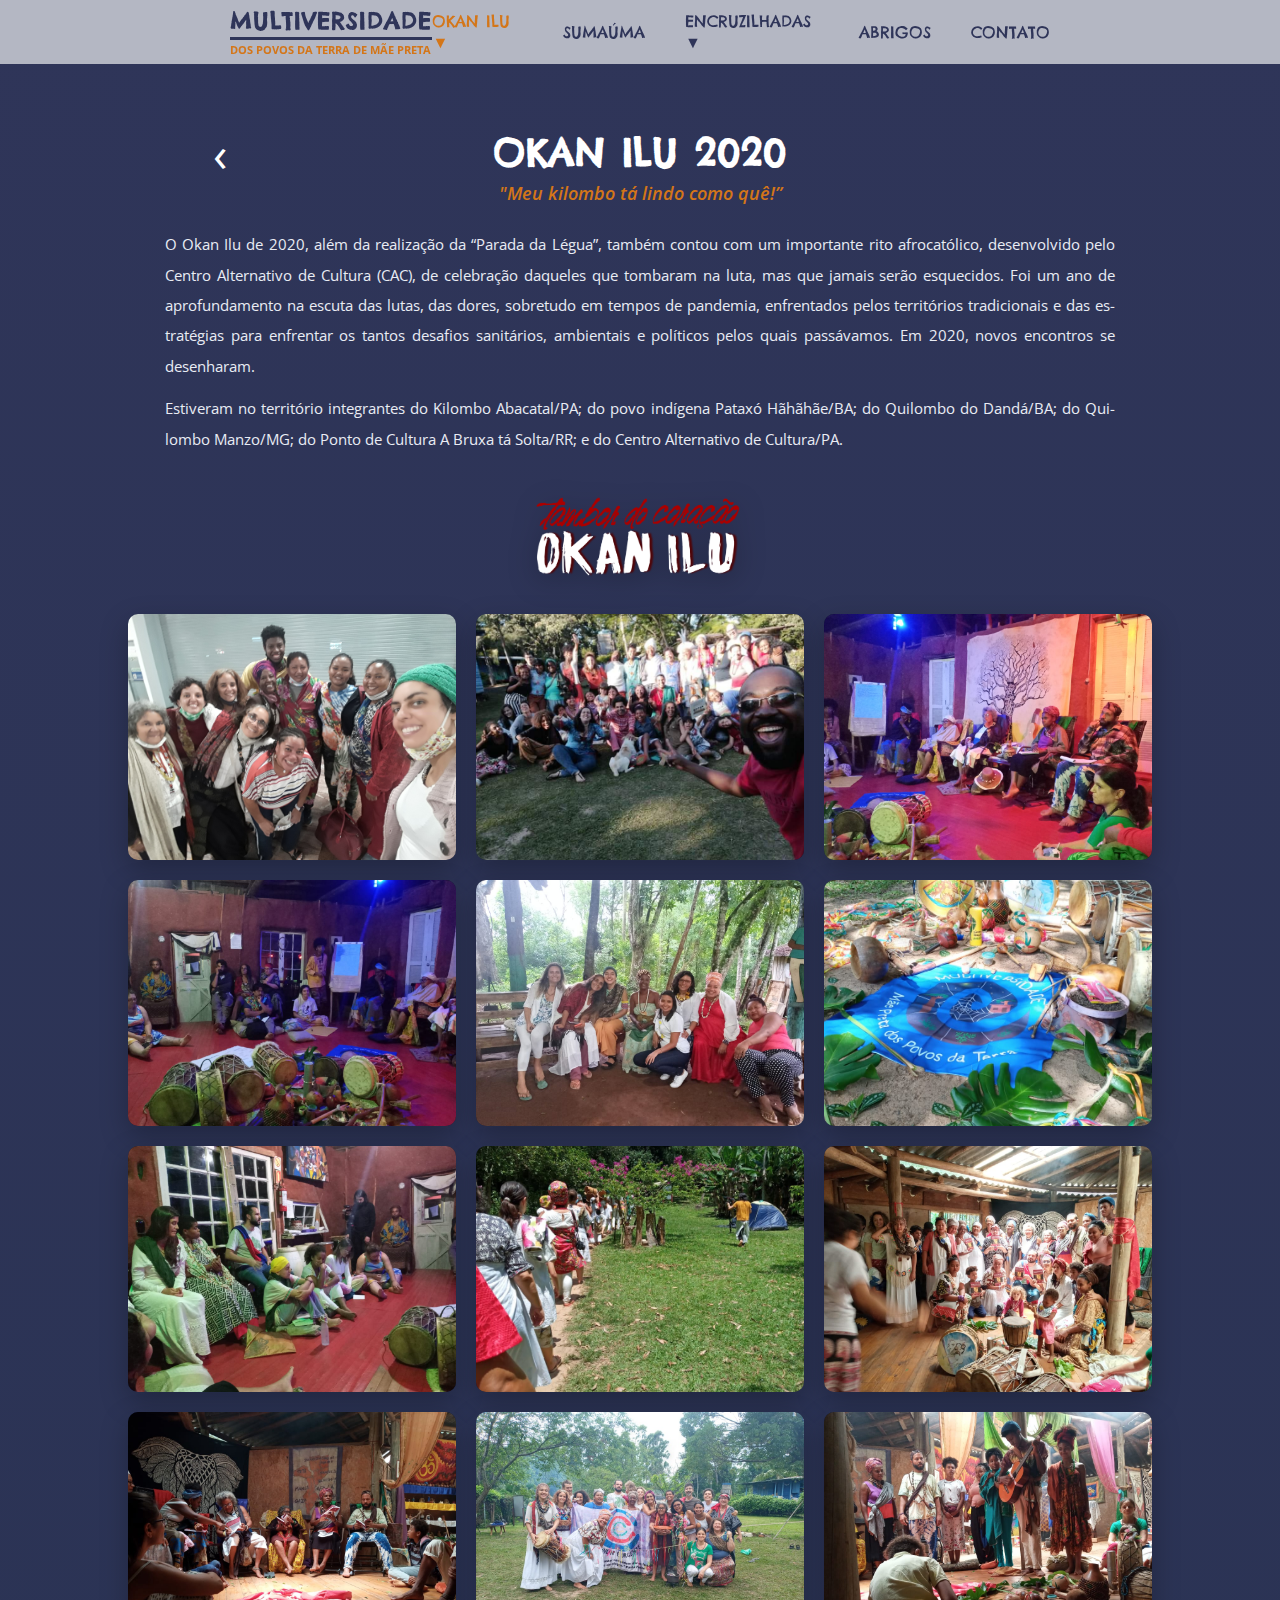
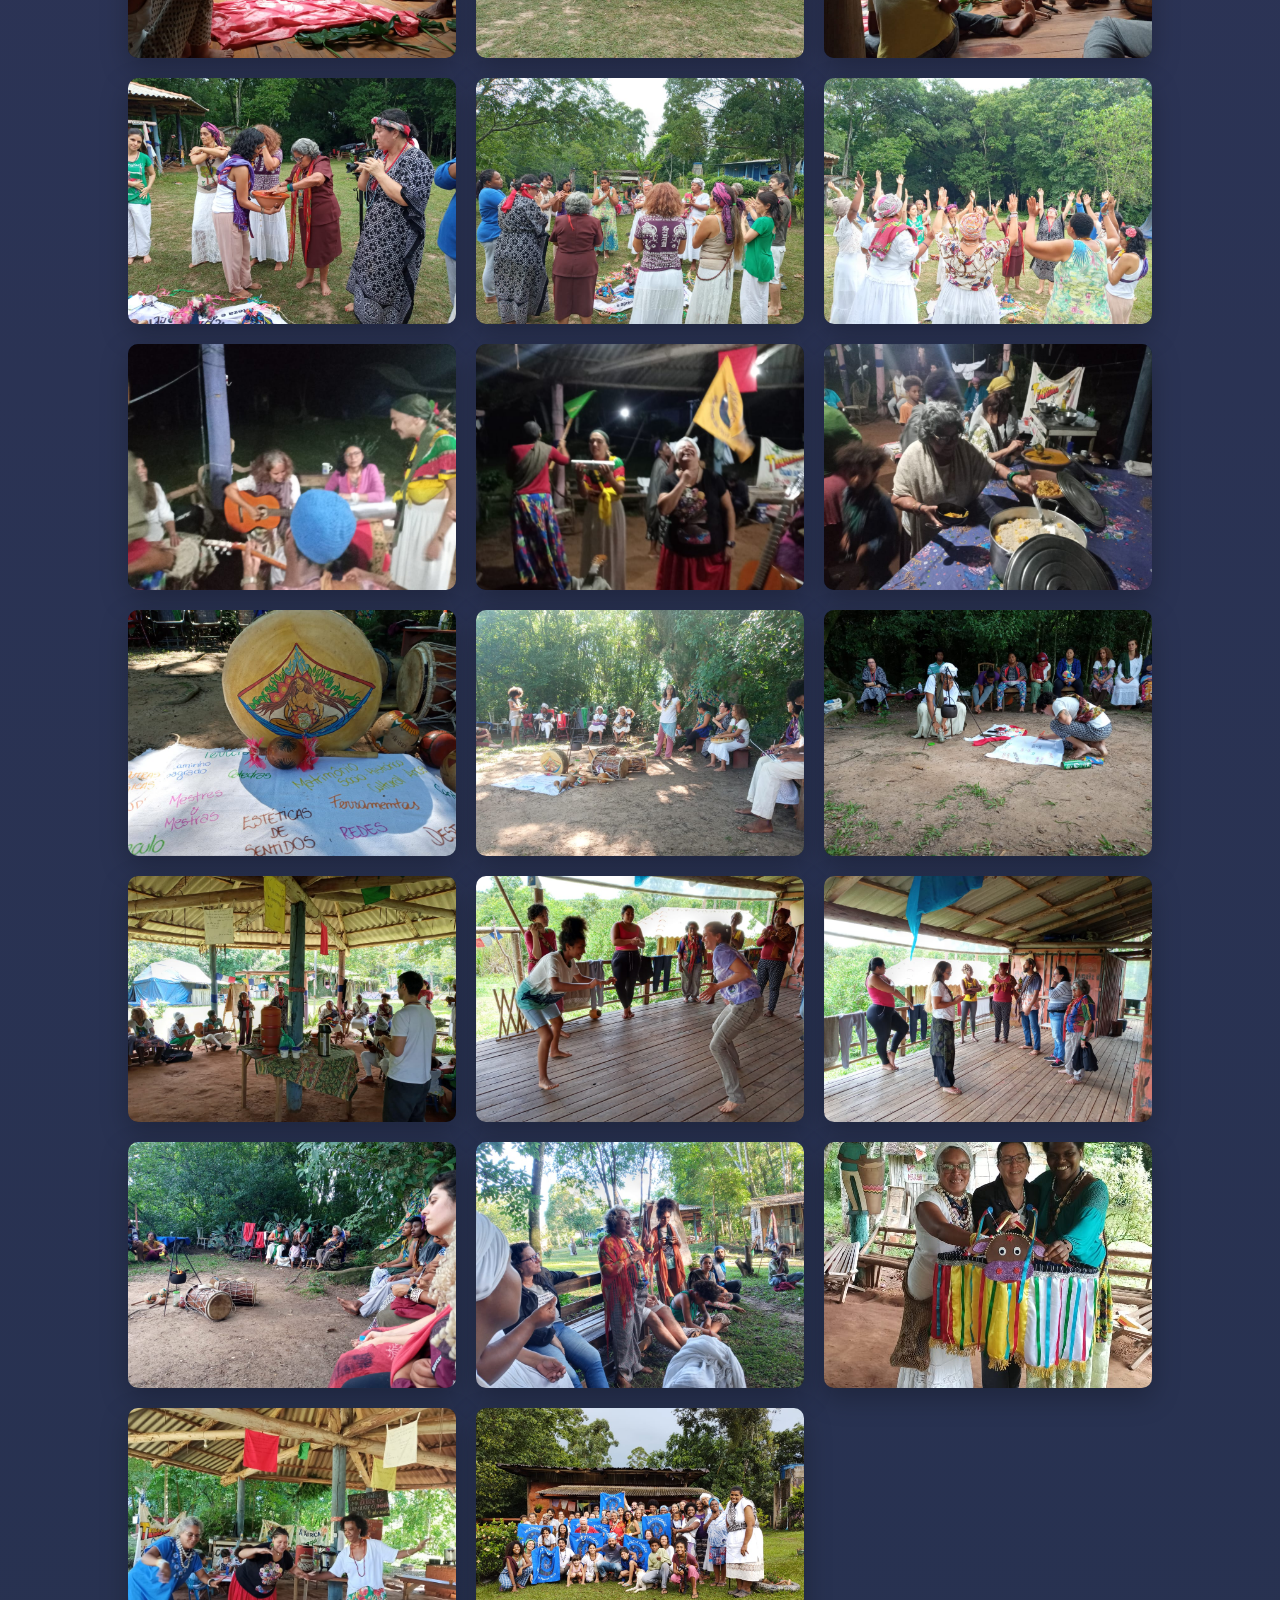
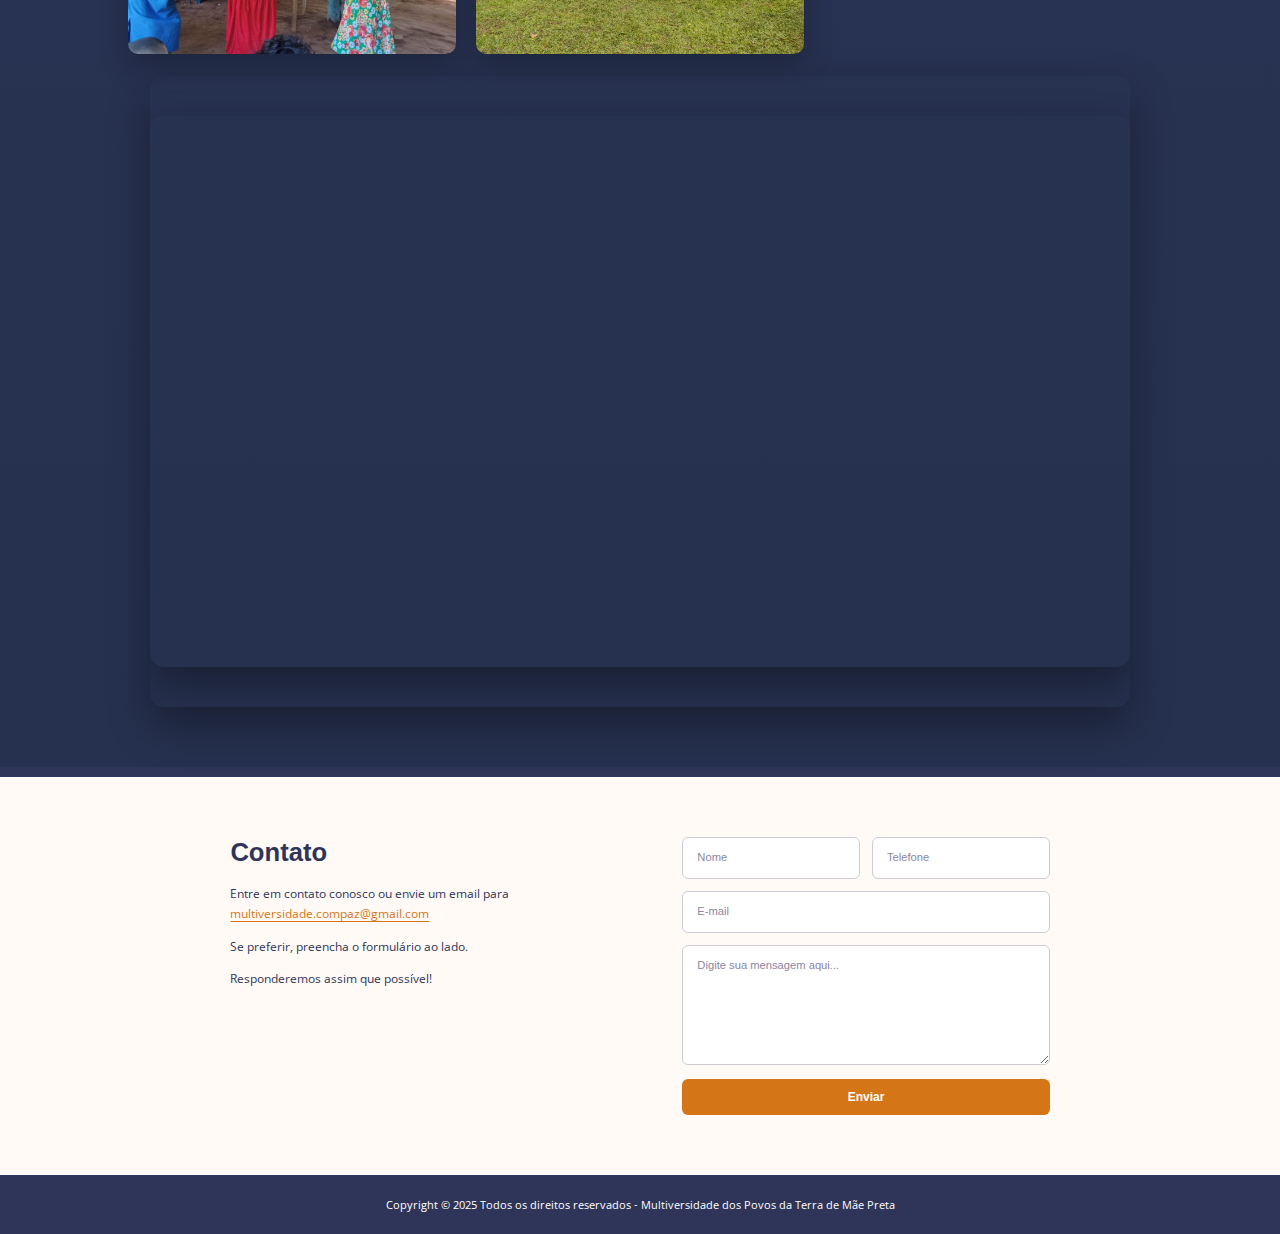
<file: okan-ilu-2020.html>
<!DOCTYPE html>
<html lang="pt-br">
  <head>
    <meta charset="UTF-8" />
    <meta name="viewport" content="width=device-width, initial-scale=1.0" />
    <link rel="stylesheet" href="./assets/css/style.css" />
    <link rel="stylesheet" href="./assets/css/okan-ilu.css" />
    <title>Okan Ilú - 2020 | Multiversidade</title>
  </head>
  <body>
    <header class="header">
      <a href="index.html#home" class="logo-text">
        <span class="logo-title">MULTIVERSIDADE</span>
        <span class="logo-subtitle">DOS POVOS DA TERRA DE MÃE PRETA</span>
      </a>

      <button
        id="menu-toggle"
        aria-label="Abrir menu"
        aria-controls="nav"
        aria-expanded="false"
      >
        ☰
      </button>

      <nav class="navbar" id="nav">
        <button id="menu-close" aria-label="Fechar menu">✕</button>
        <ul class="nav-list">
          <li class="has-dropdown">
            <a href="okan-ilu.html" class="dropdown-toggle">
              OKAN ILU
              <span
                class="arrow"
                role="button"
                tabindex="0"
                aria-expanded="false"
                aria-label="Abrir submenu"
                >▼</span
              >
            </a>
            <ul class="dropdown">
              <li><a href="okan-ilu-2017.html">2017</a></li>
              <li><a href="okan-ilu-2018.html">2018</a></li>
              <li><a href="okan-ilu-2019.html">2019</a></li>
              <li><a href="okan-ilu-2020.html" class="active">2020</a></li>
              <li><a href="okan-ilu-2021.html">2021</a></li>
              <li><a href="okan-ilu-2022.html">2022</a></li>
            </ul>
          </li>
          <li><a href="sumauma.html">SUMAÚMA</a></li>
          <li class="has-dropdown encruzilhadas">
            <a href="encruzilhadas.html" class="dropdown-toggle">
              ENCRUZILHADAS
              <span
                class="arrow"
                role="button"
                tabindex="0"
                aria-expanded="false"
                aria-label="Abrir submenu"
                >▼</span
              >
            </a>
            <ul class="dropdown">
              <li><a href="encruzilhadas-programa.html">O PROGRAMA</a></li>
              <li>
                <a href="encruzilhadas-jovens.html">JOVENS MULTIPLICADORES</a>
              </li>
              <li><a href="okan-ilu-2021.html">OKAN ILU 2021</a></li>
              <li>
                <a href="encruzilhadas-esperanca.html">TECENDO A ESPERANÇA</a>
              </li>
              <li>
                <a href="encruzilhadas-festival.html"
                  >FESTIVAL DA MULTIVERSIDADE</a
                >
              </li>
              <li>
                <a href="encruzilhadas-encontros.html"
                  >ENCONTROS COMUNITÁRIOS</a
                >
              </li>
            </ul>
          </li>
          <li><a href="abrigos.html">ABRIGOS</a></li>
          <li><a href="contatos.html">CONTATO</a></li>
        </ul>
      </nav>
    </header>

    <main>
      <section id="okan-2020" class="okan-section">
        <div class="okan-container">
          <a href="okan-ilu.html" class="okan-back" aria-label="Voltar">‹</a>

          <h1 class="okan-title">OKAN ILU 2020</h1>
          <p class="okan-legend">"Meu kilombo tá lindo como quê!”</p>

          <div class="okan-text">
            <p>
              O Okan Ilu de 2020, além da realização da “Parada da Légua”,
              também contou com um importante rito afrocatólico, desenvolvido
              pelo Centro Alternativo de Cultura (CAC), de celebração daqueles
              que tombaram na luta, mas que jamais serão esquecidos. Foi um ano
              de aprofundamento na escuta das lutas, das dores, sobretudo em
              tempos de pandemia, enfrentados pelos territórios tradicionais e
              das estratégias para enfrentar os tantos desafios sanitários,
              ambientais e políticos pelos quais passávamos. Em 2020, novos
              encontros se desenharam.
            </p>
            <p>
              Estiveram no território integrantes do Kilombo Abacatal/PA; do
              povo indígena Pataxó Hãhãhãe/BA; do Quilombo do Dandá/BA; do
              Quilombo Manzo/MG; do Ponto de Cultura A Bruxa tá Solta/RR; e do
              Centro Alternativo de Cultura/PA.
            </p>
          </div>

          <div class="okan-symbol">
            <img
              src="./assets/img/okan-ilu-2018/tambor-do-coração.png"
              alt="Símbolo/registro Okan Ilú 2020"
            />
          </div>

          <div class="okan-gallery">
            <figure>
              <img
                src="./assets/img/okan-ilu-2020/okan-ilu-2020-14.jpg"
                alt="Okan Ilú 2020 - 14"
              />
            </figure>
            <figure>
              <img
                src="./assets/img/okan-ilu-2020/okan-ilu-2020-16.jpg"
                alt="Okan Ilú 2020 - 16"
              />
            </figure>
            <figure>
              <img
                src="./assets/img/okan-ilu-2020/okan-ilu-2020-18.jpg"
                alt="Okan Ilú 2020 - 18"
              />
            </figure>
            <figure>
              <img
                src="./assets/img/okan-ilu-2020/okan-ilu-2020-19.jpg"
                alt="Okan Ilú 2020 - 19"
              />
            </figure>
            <figure>
              <img
                src="./assets/img/okan-ilu-2020/okan-ilu-2020-21.jpg"
                alt="Okan Ilú 2020 - 21"
              />
            </figure>
            <figure>
              <img
                src="./assets/img/okan-ilu-2020/okan-ilu-2020-24.jpg"
                alt="Okan Ilú 2020 - 24"
              />
            </figure>
            <figure>
              <img
                src="./assets/img/okan-ilu-2020/okan-ilu-2020-25.jpg"
                alt="Okan Ilú 2020 - 25"
              />
            </figure>
            <figure>
              <img
                src="./assets/img/okan-ilu-2020/okan-ilu-2020-26.jpg"
                alt="Okan Ilú 2020 - 26"
              />
            </figure>
            <figure>
              <img
                src="./assets/img/okan-ilu-2020/okan-ilu-2020-27.jpg"
                alt="Okan Ilú 2020 - 27"
              />
            </figure>
            <figure>
              <img
                src="./assets/img/okan-ilu-2020/okan-ilu-2020-28.jpg"
                alt="Okan Ilú 2020 - 28"
              />
            </figure>
            <figure>
              <img
                src="./assets/img/okan-ilu-2020/okan-ilu-2020-33.jpg"
                alt="Okan Ilú 2020 - 33"
              />
            </figure>
            <figure>
              <img
                src="./assets/img/okan-ilu-2020/okan-ilu-2020-38.jpg"
                alt="Okan Ilú 2020 - 38"
              />
            </figure>
            <figure>
              <img
                src="./assets/img/okan-ilu-2020/okan-ilu-2020-42.jpg"
                alt="Okan Ilú 2020 - 42"
              />
            </figure>
            <figure>
              <img
                src="./assets/img/okan-ilu-2020/okan-ilu-2020-47.jpg"
                alt="Okan Ilú 2020 - 47"
              />
            </figure>
            <figure>
              <img
                src="./assets/img/okan-ilu-2020/okan-ilu-2020-48.jpg"
                alt="Okan Ilú 2020 - 48"
              />
            </figure>
            <figure>
              <img
                src="./assets/img/okan-ilu-2020/okan-ilu-2020-60.jpg"
                alt="Okan Ilú 2020 - 60"
              />
            </figure>
            <figure>
              <img
                src="./assets/img/okan-ilu-2020/okan-ilu-2020-62.jpg"
                alt="Okan Ilú 2020 - 62"
              />
            </figure>
            <figure>
              <img
                src="./assets/img/okan-ilu-2020/okan-ilu-2020-64.jpg"
                alt="Okan Ilú 2020 - 64"
              />
            </figure>
            <figure>
              <img
                src="./assets/img/okan-ilu-2020/okan-ilu-2020-67.jpg"
                alt="Okan Ilú 2020 - 67"
              />
            </figure>
            <figure>
              <img
                src="./assets/img/okan-ilu-2020/okan-ilu-2020-68.jpg"
                alt="Okan Ilú 2020 - 68"
              />
            </figure>
            <figure>
              <img
                src="./assets/img/okan-ilu-2020/okan-ilu-2020-70.jpg"
                alt="Okan Ilú 2020 - 70"
              />
            </figure>
            <figure>
              <img
                src="./assets/img/okan-ilu-2020/okan-ilu-2020-75.jpg"
                alt="Okan Ilú 2020 - 75"
              />
            </figure>
            <figure>
              <img
                src="./assets/img/okan-ilu-2020/okan-ilu-2020-76.jpg"
                alt="Okan Ilú 2020 - 76"
              />
            </figure>
            <figure>
              <img
                src="./assets/img/okan-ilu-2020/okan-ilu-2020-78.jpg"
                alt="Okan Ilú 2020 - 78"
              />
            </figure>
            <figure>
              <img
                src="./assets/img/okan-ilu-2020/okan-ilu-2020-84.jpg"
                alt="Okan Ilú 2020 - 84"
              />
            </figure>
            <figure>
              <img
                src="./assets/img/okan-ilu-2020/okan-ilu-2020-85.jpg"
                alt="Okan Ilú 2020 - 85"
              />
            </figure>
            <figure>
              <img
                src="./assets/img/okan-ilu-2020/okan-ilu-2020-89.jpg"
                alt="Okan Ilú 2020 - 89"
              />
            </figure>
            <figure>
              <img
                src="./assets/img/okan-ilu-2020/okan-ilu-2020-92.jpg"
                alt="Okan Ilú 2020 - 92"
              />
            </figure>
            <figure>
              <img
                src="./assets/img/okan-ilu-2020/okan-ilu-2020-94.jpg"
                alt="Okan Ilú 2020 - 94"
              />
            </figure>
          </div>

          <figure class="okan-hero">
            <div class="okan-video">
              <iframe
                src="https://www.youtube.com/embed/g8l_VOWxDqQ"
                title="Okan Ilú 2020 - Vídeo"
                frameborder="0"
                allow="accelerometer; autoplay; clipboard-write; encrypted-media; gyroscope; picture-in-picture; web-share"
                allowfullscreen
              ></iframe>
            </div>
          </figure>
        </div>
      </section>
    </main>

    <footer class="footer">
      <div class="footer-bar"></div>
      <div class="footer-top">
        <div class="footer-grid">
          <div class="footer-info">
            <h2>Contato</h2>
            <p>
              Entre em contato conosco ou envie um email para
              <a href="mailto:multiversidade.compaz@gmail.com"
                >multiversidade.compaz@gmail.com</a
              >
            </p>
            <p>Se preferir, preencha o formulário ao lado.</p>
            <p>Responderemos assim que possível!</p>
          </div>
          <form class="contact-form" action="#" method="post" novalidate>
            <div class="form-row two">
              <input type="text" name="nome" placeholder="Nome" required />
              <input type="tel" name="telefone" placeholder="Telefone" />
            </div>
            <div class="form-row">
              <input type="email" name="email" placeholder="E-mail" required />
            </div>
            <div class="form-row">
              <textarea
                name="mensagem"
                rows="6"
                placeholder="Digite sua mensagem aqui..."
              ></textarea>
            </div>
            <button type="submit" class="btn-submit">Enviar</button>
          </form>
        </div>
      </div>
      <div class="footer-bottom">
        <p>
          Copyright © 2025 Todos os direitos reservados - Multiversidade dos
          Povos da Terra de Mãe Preta
        </p>
      </div>
    </footer>

    <script src="./assets/js/scripts.js" defer></script>
  </body>
</html>
</file>
<file: assets/css/style.css>
@import url("https://fonts.googleapis.com/css2?family=Chelsea+Market&family=Open+Sans:wght@400;600;700&display=swap");
@import url("https://fonts.googleapis.com/css2?family=Kapakana:wght@300..400&family=Katibeh&family=Playwrite+AU+SA:wght@100..400&display=swap");
@import url("https://fonts.googleapis.com/css2?family=Kapakana:wght@300..400&family=Karma:wght@300;400;500;600;700&family=Katibeh&family=Playwrite+AU+SA:wght@100..400&display=swap");
@import url("https://fonts.googleapis.com/css2?family=Inter:ital,opsz,wght@0,14..32,100..900;1,14..32,100..900&display=swap");

@font-face {
  font-family: "Good Brush";
  src: url("../fonts/Good-Brush.woff2") format("woff2"),
    url("../fonts/Good-Brush.woff") format("woff"),
    url("../fonts/Good-Brush.ttf") format("truetype");
  font-weight: normal;
  font-style: normal;
}

* {
  margin: 0;
  padding: 0;
  box-sizing: border-box;
  text-decoration: none;
  border: none;
  outline: none;
  scroll-behavior: smooth;
  font-family: "Open Sans", sans-serif;
}

html {
  font-size: 50%;
  overflow-x: hidden;
}

body {
  background: #fffaf6;
  overflow-x: hidden;
  color: #2f3559;
}

/*HEADER*/
.header {
  position: fixed;
  top: 0;
  left: 0;
  width: 100%;
  padding: 1rem 18%;
  backdrop-filter: blur(10px);
  display: flex;
  justify-content: space-between;
  align-items: center;
  z-index: 9999;
  background-color: #ffffffa4;
}

.logo-text {
  display: flex;
  flex-direction: column;
  gap: 4px;
  line-height: 1.1;
  transition: transform 0.3s ease;
}
.logo-text:hover {
  transform: scale(1.05);
}

.logo-title {
  color: #2f3559;
  font-weight: 900;
  font-family: "Chelsea Market", cursive;
  letter-spacing: 1px;
  font-size: 2.9rem;
  text-transform: uppercase;
  border-bottom: 3px solid #2f3559;
  padding-bottom: 3px;
}
.logo-subtitle {
  color: #d47618;
  font-family: "Open Sans", sans-serif;
  font-weight: 700;
  font-size: 1.4rem;
  text-transform: uppercase;
}

.logo {
  display: flex;
  align-items: center;
  transition: 0.3s ease;
}
.logo:hover {
  transform: scale(1.1);
}
.img-logo {
  cursor: pointer;
  transition: 0.3s ease;
  width: 80px;
  height: 60px;
}
.img-logo:hover {
  transform: scale(1.1);
}

#menu-toggle {
  font-size: 3rem;
  display: none;
  cursor: pointer;
  background: transparent;
  color: #2f3559;
  line-height: 1;
  padding: 0.2rem 0.4rem;
}

/*NAV BAR*/
.navbar {
  display: flex;
  align-items: center;
  position: relative;
  gap: 5rem;
}

.navbar .nav-list {
  list-style: none;
  display: flex;
  align-items: center;
  gap: 5rem;
}

.navbar .nav-list > li {
  position: relative;
}

.navbar a {
  font-family: "Chelsea Market", cursive;
  font-size: 2rem;
  color: #2f3559;
  font-weight: 500;
  transition: 0.3s ease;
  border-bottom: 3px solid transparent;
  padding-bottom: 0.5rem;
}

.navbar a:hover {
  color: #d47618;
}

.navbar a.active {
  color: #d47618;
}

.navbar .dropdown {
  position: absolute;
  top: calc(100% + 6px);
  left: 50%;
  transform: translateX(-50%);
  width: 30 rem;
  background: #0f1a3a;
  border-radius: 6px;
  box-shadow: 0 6px 16px rgba(0, 0, 0, 0.2);
  padding: 4px 0;
  list-style: none;
  display: none;
  z-index: 10000;
}

.navbar .dropdown li a {
  display: block;
  padding: 6px 12px;
  color: #fff;
  font-family: "Chelsea Market", cursive;
  font-size: 1.8rem;
  white-space: nowrap;
  text-align: left;
}

.navbar .dropdown li a:hover {
  background: rgba(255, 255, 255, 0.1);
  color: #fff;
}

.navbar .has-dropdown:hover > .dropdown {
  display: block;
}
/* Dropdown ENCRUZILHADAS */
.navbar .has-dropdown.encruzilhadas > .dropdown {
  width: 25rem;
  padding: 8px 0;
}

.navbar .has-dropdown.encruzilhadas > .dropdown li a {
  font-size: 1.5rem;
  padding: 8px 16px;
}

/* Mostra o submenu */
.navbar .has-dropdown:hover > .dropdown {
  display: block;
}

.navbar .has-dropdown:has(.dropdown a.active) > a {
  color: #d47618;
}

/*FOOTER */
.footer-bar {
  width: 100%;
  height: 10px;
  background-color: #2F3559;
}

.footer-top {
  background: #fffaf6;
  padding: 60px 18%;
}

.footer-grid {
  display: grid;
  grid-template-columns: 1.1fr 1fr;
  gap: 48px;
  align-items: start;
}

.footer-info h2 {
  font: 700 3.2rem/1.2 Poppins, sans-serif;
  color: #2f3559;
  margin-bottom: 16px;
}

.footer-info p {
  font-size: 1.5rem;
  line-height: 1.7;
  margin-bottom: 12px;
}

.footer-info a {
  color: #d47618;
  text-decoration: underline;
  text-underline-offset: 3px;
}

/* Formulário */
.contact-form {
  width: 100%;
}

.form-row {
  display: block;
  margin-bottom: 12px;
}

.form-row.two {
  display: grid;
  grid-template-columns: 1fr 1fr;
  gap: 12px;
}

.contact-form input,
.contact-form textarea {
  width: 100%;
  background: #fff;
  border: 1.5px solid #cfcbd4;
  border-radius: 6px;
  padding: 12px 14px;
  font: 500 1.4rem/1.4 Poppins, sans-serif;
  color: #2f3559;
  outline: none;
}

.contact-form input::placeholder,
.contact-form textarea::placeholder {
  color: #8b86a1;
}

.contact-form input:focus,
.contact-form textarea:focus {
  border-color: #2f3559;
  box-shadow: 0 0 0 3px rgba(47, 53, 89, 0.08);
}

.btn-submit {
  display: block;
  width: 100%;
  border: 0;
  border-radius: 6px;
  padding: 12px 16px;
  background: #d47618;
  color: #fff;
  font: 700 1.5rem/1 Poppins, sans-serif;
  cursor: pointer;
  transition: filter 0.2s, transform 0.02s;
}

.btn-submit:hover {
  filter: brightness(1.02);
}

.btn-submit:active {
  transform: translateY(1px);
}

.footer-bottom {
  background: #2f3559;
  color: #fff;
  text-align: center;
  padding: 22px 12px;
  font-size: 1.4rem;
}

/*---QUEM SOMOS---*/
#quem-somos {
  width: 100%;
  background-color: #fff3ed;
  padding: 80px 0 0;
  overflow: hidden;
}

.quem-somos-container {
  display: grid;
  grid-template-columns: 1.1fr 1fr;
  align-items: center;
  gap: 48px;
  width: 100%;
  max-width: none;
  margin: 0;
  padding: 0 0 0 18%;
}

.quem-somos-text h2 {
  font-family: "Katibeh", serif;
  text-transform: uppercase;
  color: #d47618;
  font-size: 64px;
  font-weight: 400;
  margin-bottom: 24px;
  line-height: 1.2;
}

.quem-somos-text p {
  font-family: "Karma", serif;
  font-weight: 600;
  font-size: 2rem;
  line-height: 1.8;
  letter-spacing: 0%;
  text-align: justify;
  color: #2f3559;
  margin-bottom: 20px;
}

.quem-somos-text p:last-of-type {
  margin-bottom: 32px;
}

.btn-quem-somos {
  display: inline-block;
  background-color: #d47618;
  color: #fff;
  padding: 10px 25px 5px;
  border-radius: 999px;
  font-family: "Karma", serif;
  font-weight: 700;
  font-size: 2rem;
  transition: all 0.3s ease;
  box-shadow: 0 4px 12px rgba(212, 118, 24, 0.3);
}

.btn-quem-somos:hover {
  filter: brightness(1.1);
  transform: scale(1.03);
}

.quem-somos-image {
  text-align: center;
  height: 100%;
}

.quem-somos-image img {
  display: block;
  width: 100%;
  max-width: clamp(220px, 34vw, 800px); 
  height: auto;
  object-fit: contain; 
  margin: 0 auto;
}

/* --- SEÇÃO SOBRE NÓS  --- */
.sobre-nos {
  background: #fffaf6;
  color: #2f3559;
  padding: 80px 0;
  overflow: hidden;
}

.sobre-nos-container {
  max-width: 1100px;
  margin: 0 auto;
  padding: 0 20px;
}

/* Símbolos/Logos no topo */
.sobre-nos-symbol {
  display: flex;
  justify-content: center;
  align-items: center;
  flex-wrap: wrap;
  gap: 20px;
  margin-bottom: 30px;
}

.sobre-nos-symbol img {
  height: 100%;
  width: auto;
}

/* Título Principal "SOBRE NÓS" */
.sobre-nos-title {
  font-family: "Katibeh", serif;
  text-transform: uppercase;
  color: #2f3559;
  font-size: 64px;
  font-weight: 400;
  margin-bottom: 24px;
  line-height: 1.2;
  margin: 0 auto 20px auto;
  padding-bottom: 12px;
  position: relative;
}

.sobre-nos-title::after {
  content: "";
  display: block;
  width: 30rem;
  height: 6px;
  background: #2f3559;
  border-radius: 2px;
}

/* Legenda/Citação (Pai Pango) */
.sobre-nos-legend {
  font-style: italic;
  font-size: 20px;
  margin-bottom: 30px;
  font-family: "Karma", serif;
  font-weight: 600;
  text-align: justify;
  margin: 0 auto 20px auto;
  color: #9a9a9a;
}

/* Subtítulos (Quem faz parte...) */
.sobre-nos-subtitle {
  font-family: "Katibeh", serif;
  font-weight: 400;
  font-size: 3.2rem;
  color: #f64007;
  margin: 0 auto 20px auto;
}

/* Citação abaixo do subtítulo */
.sobre-nos-subtitle-quote {
  font-style: italic;
  font-size: 16px;
  color: #9a9a9a;
  margin-bottom: 30px;
  font-family: "Karma", serif;
  font-weight: 600;
  max-width: 950px;
  margin: 0 auto 20px auto;
}

/* Bloco de texto principal */
.sobre-nos-text {
  font-family: "Karma", serif;
  font-weight: 600;
  font-size: 2rem;
  line-height: 1.8;
  text-align: justify;
  max-width: 950px;
  margin: 0 auto 20px auto;
}

.sobre-nos-text p {
  margin-bottom: 20px;
  font-family: "Karma", serif !important;
  font-size: 2rem;
  font-weight: 600;
}
.sobre-nos-text p:last-child {
  margin-bottom: 0;
}

/* Lista numerada */
.sobre-nos-text ol {
  padding-left: 40px;
  list-style-position: outside;
  list-style-type: decimal;
  margin: 20px 0;
  margin: 0 auto 20px auto;
}

.sobre-nos-text ol li {
  margin-bottom: 10px;
  line-height: 1.7;
  font-family: "Karma", serif !important;
  font-size: 2rem;
  font-weight: 600;
  margin: 0 auto 20px auto;
}

/* Caixa "Dossiê Kilombo" */
.dossie-box {
  background: #fffaf6;
  border-radius: 10px;
  padding: 25px;
  max-width: 950px;
  margin: 40px auto 0;
  display: flex;
  align-items: center;
  gap: 25px;
  box-shadow: 0 10px 28px rgba(0, 0, 0, 0.25);
}

.dossie-box img {
  width: 150px;
  height: 100%;
  object-fit: cover;
  border-radius: 6px;
  flex-shrink: 0;
}

.dossie-text h4 {
  font-family: "Inter", serif;
  font-weight: 700;
  font-style: italic;
  font-size: 2.2rem;
  color: #2f3559;
  margin-bottom: 10px;
  line-height: 1.4;
  text-transform: uppercase;
}

.dossie-text p {
  font-family: "Karma", sans-serif;
  font-weight: 600;
  font-size: 2rem;
  color: #2f3559;
  line-height: 1.7;
  text-align: left;
}


/*---ABRIGOS---*/
#abrigos {
  width: 100%;
  background-color: #fff3ed;
  /* padding: 80px 0 0; */
  overflow: hidden;
}

.abrigos-container {
  display: grid;
  grid-template-columns: 1.1fr 1fr;
  align-items: center;
  gap: 48px;
  width: 100%;
  max-width: none;
  margin: 0;
  padding: 0 0 0 18%;
}

.abrigos-text h2 {
  font-family: "Katibeh", serif;
  text-transform: uppercase;
  color: #d47618;
  font-size: 64px;
  font-weight: 400;
  margin-bottom: 24px;
  line-height: 1.2;
}

.abrigos-text p {
  font-family: "Karma", serif;
  font-weight: 600;
  font-size: 2rem;
  line-height: 1.8;
  letter-spacing: 0%;
  text-align: justify;
  color: #2f3559;
  margin-bottom: 20px;
}

.abrigos-text p:last-of-type {
  margin-bottom: 32px;
}

.btn-abrigos {
  display: inline-block;
  background-color: #d47618;
  color: #fff;
  padding: 10px 25px 5px;
  border-radius: 999px;
  font-family: "Karma", serif;
  font-weight: 700;
  font-size: 2rem;
  transition: all 0.3s ease;
  box-shadow: 0 4px 12px rgba(212, 118, 24, 0.3);
}

.btn-abrigos:hover {
  filter: brightness(1.1);
  transform: scale(1.03);
}

.abrigos-image {
  text-align: center;
  height: 100%;
}

.abrigos-image img {
  display: block;
  width: 100%;
  max-width: clamp(220px, 34vw, 800px); 
  height: auto;
  object-fit: contain; 
  margin: 0 auto;
}

/* --- SEÇÃO PARCEIROS  --- */
.parceiros {
  background: #fffaf6;
  color: #2f3559;
  padding: 80px 0;
  overflow: hidden;
}

.parceiros-container {
  max-width: 1100px;
  margin: 0 auto;
  padding: 0 20px;
}
.parceiros-symbol {
  display: flex;
  justify-content: center;
  align-items: center;
  flex-wrap: wrap;
  gap: 20px;
  margin-bottom: 30px;
}

.parceiros-symbol img {
  height: 100%;
  width: auto;
}
.parceiros-title {
  font-family: "Katibeh", serif;
  text-transform: uppercase;
  color: #2f3559;
  font-size: 64px;
  font-weight: 400;
  margin-bottom: 24px;
  line-height: 1.2;
  margin: 0 auto 20px auto;
  padding-bottom: 12px;
  position: relative;
}

.parceiros-title::after {
  content: "";
  display: block;
  width: 30rem;
  height: 6px;
  background: #2f3559;
  border-radius: 2px;
}
.parceiros-text {
  font-family: "Karma", serif;
  font-weight: 600;
  font-size: 2rem;
  line-height: 1.8;
  text-align: justify;
  max-width: 950px;
  margin: 0 auto 20px auto;
}


/* --- PÁGINA ABRIGOS  --- */
.abrigos-pag {
  background: #fffaf6;
  color: #2f3559;
  padding: 80px 0;
  overflow: hidden;
}

.abrigos-pag-container {
  max-width: 1100px;
  margin: 0 auto;
  padding: 0 20px;
}

.abrigos-pag-title {
  font-family: "Katibeh", serif;
  text-transform: uppercase;
  color: #2f3559;
  font-size: 64px;
  font-weight: 400;
  align-items: center;
  margin-bottom: 24px;
  line-height: 1.2;
  margin: auto;
  padding-bottom: 12px;
  position: relative;
}

.abrigos-pag-title::after {
  content: "";
  display: block;
  width: 22rem;
  height: 6px;
  background: #2f3559;
  border-radius: 2px;
  margin: auto;

}
.abrigos-pag-text {
  font-family: "Karma", serif;
  font-weight: 600;
  font-size: 2rem;
  line-height: 1.8;
  text-align: justify;
  max-width: 950px;
  margin: 0 auto 20px auto;
  align-items: center;
  display: flex;
}
.abrigos-pag-card-container {
  display: grid;
  grid-template-columns: repeat(auto-fit, minmax(280px, 1fr));
  gap: 20px;
  max-width: 1100px;
  margin: 0 auto;
  padding: 20px;
}

.abrigos-pag-card {
  display: flex;
  flex-wrap: wrap;
  align-items: center;
  gap: 24px;
  background: #fffaf6;
  border: 1.5px solid #cfcbd4;
  border-radius: 20px;
  padding: 24px;
  box-shadow: 0 4px 12px rgba(0, 0, 0, 0.1);
  overflow: hidden;
}
.card-content {
  flex: 1;
  min-width: 250px;
  font-family: "Karma", serif;
  font-weight: 600;
  display: flex;
  flex-direction: column; 
  align-items: center;
  text-align: center; 
}
.card-content-text {
  text-align: justify; 
  width: 100%; 
  font-size: 1.5rem;
  margin: 0 0 0 25%;
}

.card-content h2 {
  font-family: "Inter", serif;
  font-size: 3rem;
  color: #2f3559;
  margin-bottom: 10px;
  font-style: italic;
  text-align: center;
  display: flex;
}

.card-content .oferecido-title {
  font-weight: 600;
  margin-bottom: 10px;
}

.card-content ul {
  list-style-position: inside;
  padding-left: 0;
  margin-bottom: 24px;
  display: inline-block; 
  text-align: left; 
  font-family: "Karma", serif;
  font-weight: 600;
}

.card-content li {
  margin-bottom: 6px;
  font-family: "Karma", serif;
  font-weight: 600;
}
.btn-saiba-mais {
  display: inline-block;
  background-color: #2f3559;
  color: #fff;
  padding: 10px 25px 5px;
  border-radius: 999px;
  font-family: "Karma", serif;
  font-weight: 700;
  font-size: 2rem;
  transition: all 0.3s ease;
  box-shadow: 0 4px 12px rgba(15, 33, 78, 0.678);
}

.btn-saiba-mais:hover {
  filter: brightness(1.1);
  transform: scale(1.03);
}

.image-slider-container {
  flex: 1;
  min-width: 250px;
  position: relative; 
  border-radius: 15px;
  overflow: hidden; 
}

.abrigos-pag-image {
  width: 100%;
  height: 100%; 
  display: flex; 
  justify-content: center;
  align-items: center;
}

.abrigos-pag-image img {
  width: 100%;
  height: 100%;
  object-fit: cover;
  border-radius: 0; 
  display: block;
}

/* Estilos das Setas */
.slider-arrow {
  position: absolute;
  top: 50%;
  transform: translateY(-50%);
  background-color: rgba(255, 255, 255, 0.7); 
  color: #2f3559;
  border: none;
  padding: 8px 12px;
  cursor: pointer;
  font-size: 24px;
  font-weight: bold;
  border-radius: 50%; 
  line-height: 1; 
  z-index: 10; 
  box-shadow: 0 2px 5px rgba(0, 0, 0, 0.2);
  transition: background-color 0.3s ease, color 0.3s ease;
}

.slider-arrow:hover {
  background-color: rgba(255, 255, 255, 0.9);
  color: #1a1e36;
}

.slider-arrow.left-arrow {
  left: 10px;
}

.slider-arrow.right-arrow {
  right: 10px;
}

.arrow-icon {
  display: block; 
}


/* Estilos dos Dots (indicadores de slide) */
.slider-dots {
  position: absolute;
  bottom: 10px;
  left: 50%;
  transform: translateX(-50%);
  display: flex;
  gap: 8px; 
  z-index: 10;
}

.dot {
  width: 10px;
  height: 10px;
  background-color: rgba(255, 255, 255, 0.6); 
  border-radius: 50%;
  cursor: pointer;
  transition: background-color 0.3s ease;
}

.dot.active {
  background-color: #2f3559; 
}

.dot:hover {
  background-color: rgba(255, 255, 255, 0.9);
}

/* Responsividade: Ajuste para telas menores */
@media (max-width: 768px) {
  .abrigos-pag-card {
    flex-direction: column; 
  }

  .card-content,
  .image-slider-container {
    width: 100%;
    min-width: unset; 
  }

  /* Ajusta o padding para telas menores se necessário */
  .abrigos-pag-card {
    padding: 20px;
  }
}

/* --- Responsividade para Seção Sobre Nós --- */
@media (max-width: 768px) {
  .sobre-nos-section {
    padding: 60px 8%;
  }

  .sobre-nos-container {
    padding: 0; 
  }

  .sobre-nos-title {
    font-size: 4rem;
  }

  .sobre-nos-subtitle {
    font-size: 2.8rem;
  }
  .dossie-box {
    flex-direction: column;
    text-align: center;
    gap: 20px;
  }

  .dossie-text p {
    text-align: center;
  }
}

@media (max-width: 480px) {
  .sobre-nos-symbol img {
    height: 80px; /* Logos menores */
  }

  .sobre-nos-title {
    font-size: 3.2rem;
  }

  .sobre-nos-text {
    font-size: 1.8rem;
  }
}

/* --- Responsividade para a Seção Quem Somos --- */
/* O @media (max-width: 1100px) é ajustado */
@media (max-width: 1100px) {
  .quem-somos-container {
    padding: 0 0 0 12%; /* Ajusta o padding esquerdo */
  }
}

/* O @media (max-width: 900px) é ajustado para o layout empilhado */
@media (max-width: 900px) {
  .quem-somos-container {
    grid-template-columns: 1fr;
    text-align: center;
    padding: 0 12%; /* Restaura o padding em ambos os lados */
  }

  .quem-somos-image {
    order: -1;
    margin-bottom: 32px;
  }

  .quem-somos-image img {
    max-width: 60%;
    height: auto; 
    object-fit: contain; 
    margin: 0 auto; 
  }

  .quem-somos-text h2 {
    font-size: 3.6rem;
  }
}

/* Ajuste para celulares */
@media (max-width: 640px) {
  #quem-somos {
    padding: 80px 0;
  }

  .quem-somos-container {
    padding: 0 8%;
  }

  .quem-somos-image img {
    max-width: 75%;
  }

  .quem-somos-text p {
    font-size: 1.8rem;
  }
}
/* Responsividade footer */
@media (max-width: 820px) {
  .footer-grid {
    grid-template-columns: 1fr;
    gap: 28px;
  }

  .form-row.two {
    grid-template-columns: 1fr;
  }
}
/*responsividade navbar*/
@media (max-width: 900px) {
  #menu-toggle {
    display: block;
  }

  .navbar {
    position: fixed;
    top: 0;
    right: 0;
    height: 100vh;
    width: 250px;
    background: #ffffff;
    border-left: 1px solid #e7e4ea;
    display: none;
    flex-direction: column;
    gap: 0;
    padding: 80px 20px;
    box-shadow: -2px 0 8px rgba(0, 0, 0, 0.1);
    z-index: 9998;
    overflow-y: auto;
    transition: transform 0.3s ease;
    transform: translateX(100%);
  }

  .navbar.open {
    display: flex;
    transform: translateX(0);
  }
  .navbar .nav-list {
    flex-direction: column;
    align-items: stretch;
    gap: 0;
  }

  .navbar .nav-list > li {
    padding: 10px 0;
    border-bottom: 1px solid #eee6dd;
  }

  .navbar .has-dropdown:hover > .dropdown {
    display: none;
  }

  .navbar .dropdown {
    position: static;
    transform: none;
    box-shadow: none;
    background: #0f1a3a;
    border-radius: 6px;
    margin-top: 8px;
    display: none;
  }

  .navbar .has-dropdown.open > .dropdown {
    display: block;
  }

  .navbar .dropdown-toggle .arrow {
    margin-left: 6px;
    display: inline-block;
    transition: transform 0.2s ease;
    cursor: pointer;
  }
  .navbar .has-dropdown.open > a .arrow {
    transform: rotate(180deg);
  }
}
#menu-close {
  position: absolute;
  top: 18px;
  right: 18px;
  background: transparent;
  border: none;
  font-size: 3rem;
  color: #2f3559;
  cursor: pointer;
  line-height: 1;
}
/* Esconde o X no desktop */
@media (min-width: 901px) {
  #menu-close {
    display: none;
  }
}
/* Evita que menus diferentes fiquem laranja ao mesmo tempo */
.navbar .has-dropdown.encruzilhadas > a.active {
  color: #2f3559 !important;
}
</file>
<file: assets/css/okan-ilu.css>
.okan-section {
  background: linear-gradient(180deg, #2f3559 0%, #26314f 100%);
  padding: 120px 0 60px;
  color: #fff;
}

.okan-container {
  width: 100%;
  max-width: 1400px;
  margin: 0 auto;
  padding: 0 10%;
  position: relative;
}

/* voltar */
.okan-back {
  position: absolute;
  top: 0;
  left: calc(18% - 28px);
  width: 36px;
  height: 36px;
  display: grid;
  place-items: center;
  border-radius: 999px;

  color: #fff;
  font-size: 6rem;
  line-height: 1;
  text-decoration: none;
  transition: transform 0.1s ease, background 0.2s ease;
}
.okan-back:hover {
  color: #d47618;
}

/* títulos */
.okan-title {
  text-align: center;
  font-family: "Chelsea Market", cursive;
  text-transform: uppercase;
  letter-spacing: 0.5px;
  font-size: 4.8rem;
  line-height: 1.15;
  color: #ffffff;
  margin: 10px 0 6px;
}

.okan-legend {
  text-align: center;
  font-style: italic;
  font-weight: 600;
  color: #d47618;
  font-size: 1.6rem;
  margin-bottom: 24px;
}

.okan-text {
  text-align: justify;
  text-justify: inter-word;
  hyphens: auto;
  max-width: 950px;
  margin: 0 auto 28px;
  color: #e9ecf4;
  font-size: 1.9rem;
  line-height: 2;
}
.okan-text p + p {
  margin-top: 12px;
}

.okan-subtitle {
  text-align: center;
  font-family: "Chelsea Market", cursive;
  text-transform: uppercase;
  letter-spacing: 0.5px;
  font-size: 3.2rem;
  color: #ffffff;
  margin: 30px 0 14px;
}
.okan-legend {
  font-size: 2.3rem;
}

/* tambor no coração img*/
.okan-symbol {
  display: grid;
  place-items: center;
  margin: 8px 0 22px;
}
.okan-symbol img {
  height: 110px;
  width: auto;
  filter: drop-shadow(0 6px 14px rgba(0, 0, 0, 0.25));
}

/* galeria */
.okan-gallery {
  display: grid;
  grid-template-columns: repeat(auto-fill, minmax(260px, 1fr));
  gap: 20px;
  margin-top: 16px;
}
.okan-gallery figure {
  margin: 0;
  background: #101a36;
  border-radius: 10px;
  overflow: hidden;
  box-shadow: 0 10px 28px rgba(0, 0, 0, 0.25);
}
.okan-gallery img {
  display: block;
  width: 100%;
  height: 100%;
  aspect-ratio: 4/3;
  object-fit: cover;
  transition: transform 0.35s ease;
}
.okan-gallery figure:hover img {
  transform: scale(1.03);
}

/* imagem destaque grande */
.okan-hero {
  margin: 22px auto 0;
  max-width: 980px;
  border-radius: 14px;
  overflow: hidden;
  box-shadow: 0 18px 40px rgba(0, 0, 0, 0.35);
}

.okan-video {
  margin: 40px auto;
  max-width: 1000px;
  border-radius: 14px;
  overflow: hidden;
  box-shadow: 0 18px 40px rgba(0, 0, 0, 0.35);
  aspect-ratio: 16 / 9;
}

.okan-video iframe {
  width: 100%;
  height: 100%;
  border: none;
  display: block;
}

/* responsividade */
@media (max-width: 1100px) {
  .okan-container {
    padding: 0 12%;
  }
  .okan-back {
    left: calc(12% - 28px);
  }
}

@media (max-width: 900px) {
  .okan-title {
    font-size: 3.6rem;
  }
  .okan-gallery {
    grid-template-columns: repeat(2, 1fr);
  }
}

@media (max-width: 640px) {
  .okan-section {
    padding-top: 100px;
  }
  .okan-container {
    padding: 0 8%;
  }
  .okan-back {
    left: calc(8% - 24px);
    width: 32px;
    height: 32px;
  }
  .okan-title {
    font-size: 3.2rem;
  }
  .okan-legend {
    font-size: 1.5rem;
  }
  .okan-text {
    font-size: 1.5rem;
  }
  .okan-gallery {
    grid-template-columns: 1fr;
    gap: 14px;
  }
  .okan-symbol img {
    height: 64px;
  }
}
</file>
